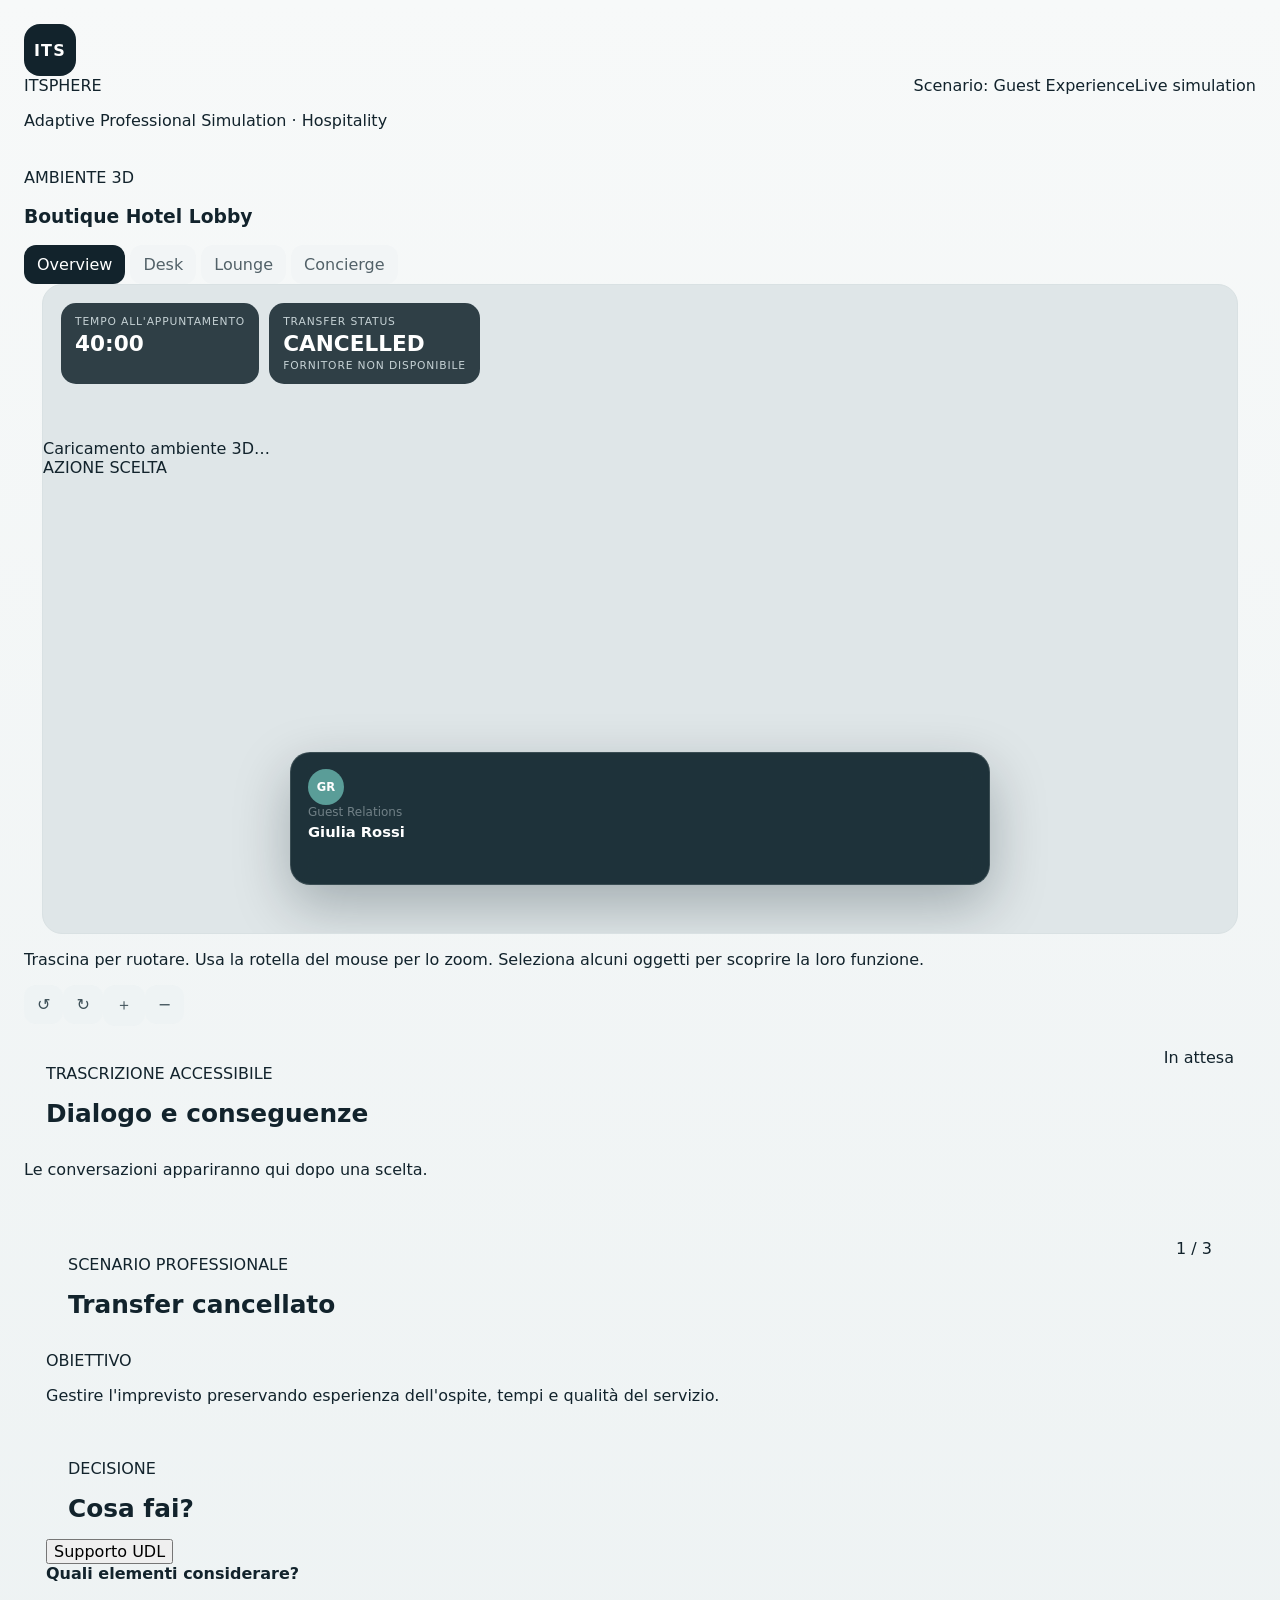
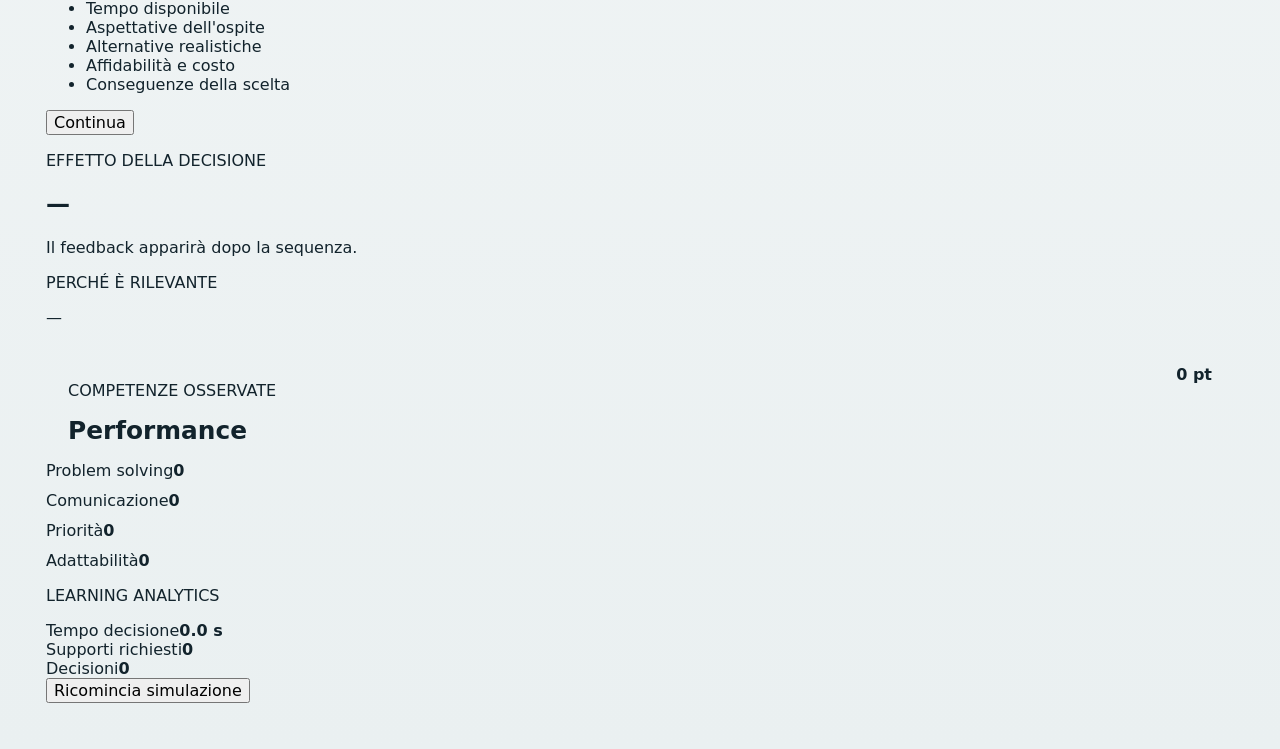
<file: index (2).html>
<!DOCTYPE html>
<html lang="it">
<head>
  <meta charset="UTF-8" />
  <meta name="viewport" content="width=device-width, initial-scale=1.0" />
  <meta name="description" content="ITSphere - simulatore professionale 3D per la formazione ITS nel settore hospitality." />
  <title>ITSphere | Hospitality Simulation</title>
  <link rel="stylesheet" href="./style.css" />
</head>
<body>
  <main class="app-shell">
    <header class="topbar">
      <div>
        <div class="brand-row"><span class="brand-mark">ITS</span><span class="brand-name">ITSPHERE</span></div>
        <p class="subtitle">Adaptive Professional Simulation · Hospitality</p>
      </div>
      <div class="status-cluster"><span class="status-pill">Scenario: Guest Experience</span><span class="status-pill status-live">Live simulation</span></div>
    </header>

    <section class="workspace">
      <section class="simulation-column">
        <div class="scene-card">
          <div class="scene-toolbar">
            <div><p class="micro-label">AMBIENTE 3D</p><h1>Boutique Hotel Lobby</h1></div>
            <div class="camera-tabs" aria-label="Viste camera">
              <button class="camera-btn active" data-view="overview">Overview</button>
              <button class="camera-btn" data-view="desk">Desk</button>
              <button class="camera-btn" data-view="lounge">Lounge</button>
              <button class="camera-btn" data-view="concierge">Concierge</button>
            </div>
          </div>

          <div id="sceneWrap" class="scene-wrap" aria-label="Simulazione 3D hotel">
            <canvas id="threeCanvas"></canvas>
            <div id="loading" class="loading-state"><div class="loader"></div><span>Caricamento ambiente 3D…</span></div>

            <div class="scene-hud">
              <div class="hud-card"><span class="hud-kicker">TEMPO ALL'APPUNTAMENTO</span><strong id="timerDisplay">40:00</strong></div>
              <div class="hud-card hud-transfer"><span class="hud-kicker">TRANSFER STATUS</span><strong id="transferStatus">CANCELLED</strong><small id="transferDetail">Fornitore non disponibile</small></div>
            </div>

            <div id="actionOverlay" class="action-overlay" aria-live="polite"><span class="action-kicker">AZIONE SCELTA</span><strong id="actionText"></strong></div>

            <div id="dialogueOverlay" class="dialogue-overlay" aria-live="polite">
              <div class="dialogue-avatar" id="dialogueAvatar">GR</div>
              <div class="dialogue-copy"><span class="dialogue-role" id="dialogueRole">Guest Relations</span><strong id="dialogueName">Giulia Rossi</strong><p id="dialogueText"></p></div>
            </div>

            <div id="objectHint" class="object-hint" aria-live="polite"></div>
          </div>

          <div class="scene-footer">
            <p>Trascina per ruotare. Usa la rotella del mouse per lo zoom. Seleziona alcuni oggetti per scoprire la loro funzione.</p>
            <div class="scene-control-row"><button id="rotateLeft" class="icon-btn" aria-label="Ruota a sinistra">↺</button><button id="rotateRight" class="icon-btn" aria-label="Ruota a destra">↻</button><button id="zoomIn" class="icon-btn" aria-label="Avvicina">＋</button><button id="zoomOut" class="icon-btn" aria-label="Allontana">−</button></div>
          </div>
        </div>

        <section class="accessible-dialogue-panel">
          <div class="panel-heading"><div><p class="micro-label">TRASCRIZIONE ACCESSIBILE</p><h2>Dialogo e conseguenze</h2></div><span id="dialogueState" class="step-chip">In attesa</span></div>
          <div id="dialogueLog" class="dialogue-log" aria-live="polite"><p class="empty-log">Le conversazioni appariranno qui dopo una scelta.</p></div>
        </section>
      </section>

      <aside class="side-panel">
        <section class="scenario-card">
          <div class="panel-heading"><div><p class="micro-label">SCENARIO PROFESSIONALE</p><h2>Transfer cancellato</h2></div><span id="stepChip" class="step-chip">1 / 3</span></div>
          <p id="situationText" class="scenario-text"></p>
          <div class="objective-box"><span>OBIETTIVO</span><p>Gestire l'imprevisto preservando esperienza dell'ospite, tempi e qualità del servizio.</p></div>
        </section>

        <section class="decision-card">
          <div class="panel-heading"><div><p class="micro-label">DECISIONE</p><h2>Cosa fai?</h2></div></div>
          <div id="choices" class="choice-list"></div>
          <button id="supportBtn" class="support-btn">Supporto UDL</button>
          <div id="supportBox" class="support-box"><strong>Quali elementi considerare?</strong><ul><li>Tempo disponibile</li><li>Aspettative dell'ospite</li><li>Alternative realistiche</li><li>Affidabilità e costo</li><li>Conseguenze della scelta</li></ul></div>
          <button id="continueBtn" class="primary-btn">Continua</button>
        </section>

        <section id="feedbackCard" class="feedback-card">
          <p class="micro-label">EFFETTO DELLA DECISIONE</p><h2 id="feedbackTitle">—</h2><p id="feedbackText">Il feedback apparirà dopo la sequenza.</p>
          <div class="why-box"><span>PERCHÉ È RILEVANTE</span><p id="feedbackWhy">—</p></div>
        </section>

        <section class="skills-card">
          <div class="panel-heading"><div><p class="micro-label">COMPETENZE OSSERVATE</p><h2>Performance</h2></div><strong id="totalScore">0 pt</strong></div>
          <div class="skill"><div><span>Problem solving</span><strong id="problemValue">0</strong></div><div class="progress"><span id="problemBar"></span></div></div>
          <div class="skill"><div><span>Comunicazione</span><strong id="communicationValue">0</strong></div><div class="progress"><span id="communicationBar"></span></div></div>
          <div class="skill"><div><span>Priorità</span><strong id="priorityValue">0</strong></div><div class="progress"><span id="priorityBar"></span></div></div>
          <div class="skill"><div><span>Adattabilità</span><strong id="adaptabilityValue">0</strong></div><div class="progress"><span id="adaptabilityBar"></span></div></div>
        </section>

        <section class="analytics-card">
          <p class="micro-label">LEARNING ANALYTICS</p>
          <div class="analytics-grid"><div><span>Tempo decisione</span><strong id="decisionTime">0.0 s</strong></div><div><span>Supporti richiesti</span><strong id="helpRequests">0</strong></div><div><span>Decisioni</span><strong id="decisionCount">0</strong></div></div>
          <button id="resetBtn" class="ghost-btn">Ricomincia simulazione</button>
        </section>
      </aside>
    </section>
  </main>
  <script type="module" src="./main.js"></script>
</body>
</html>
</file>
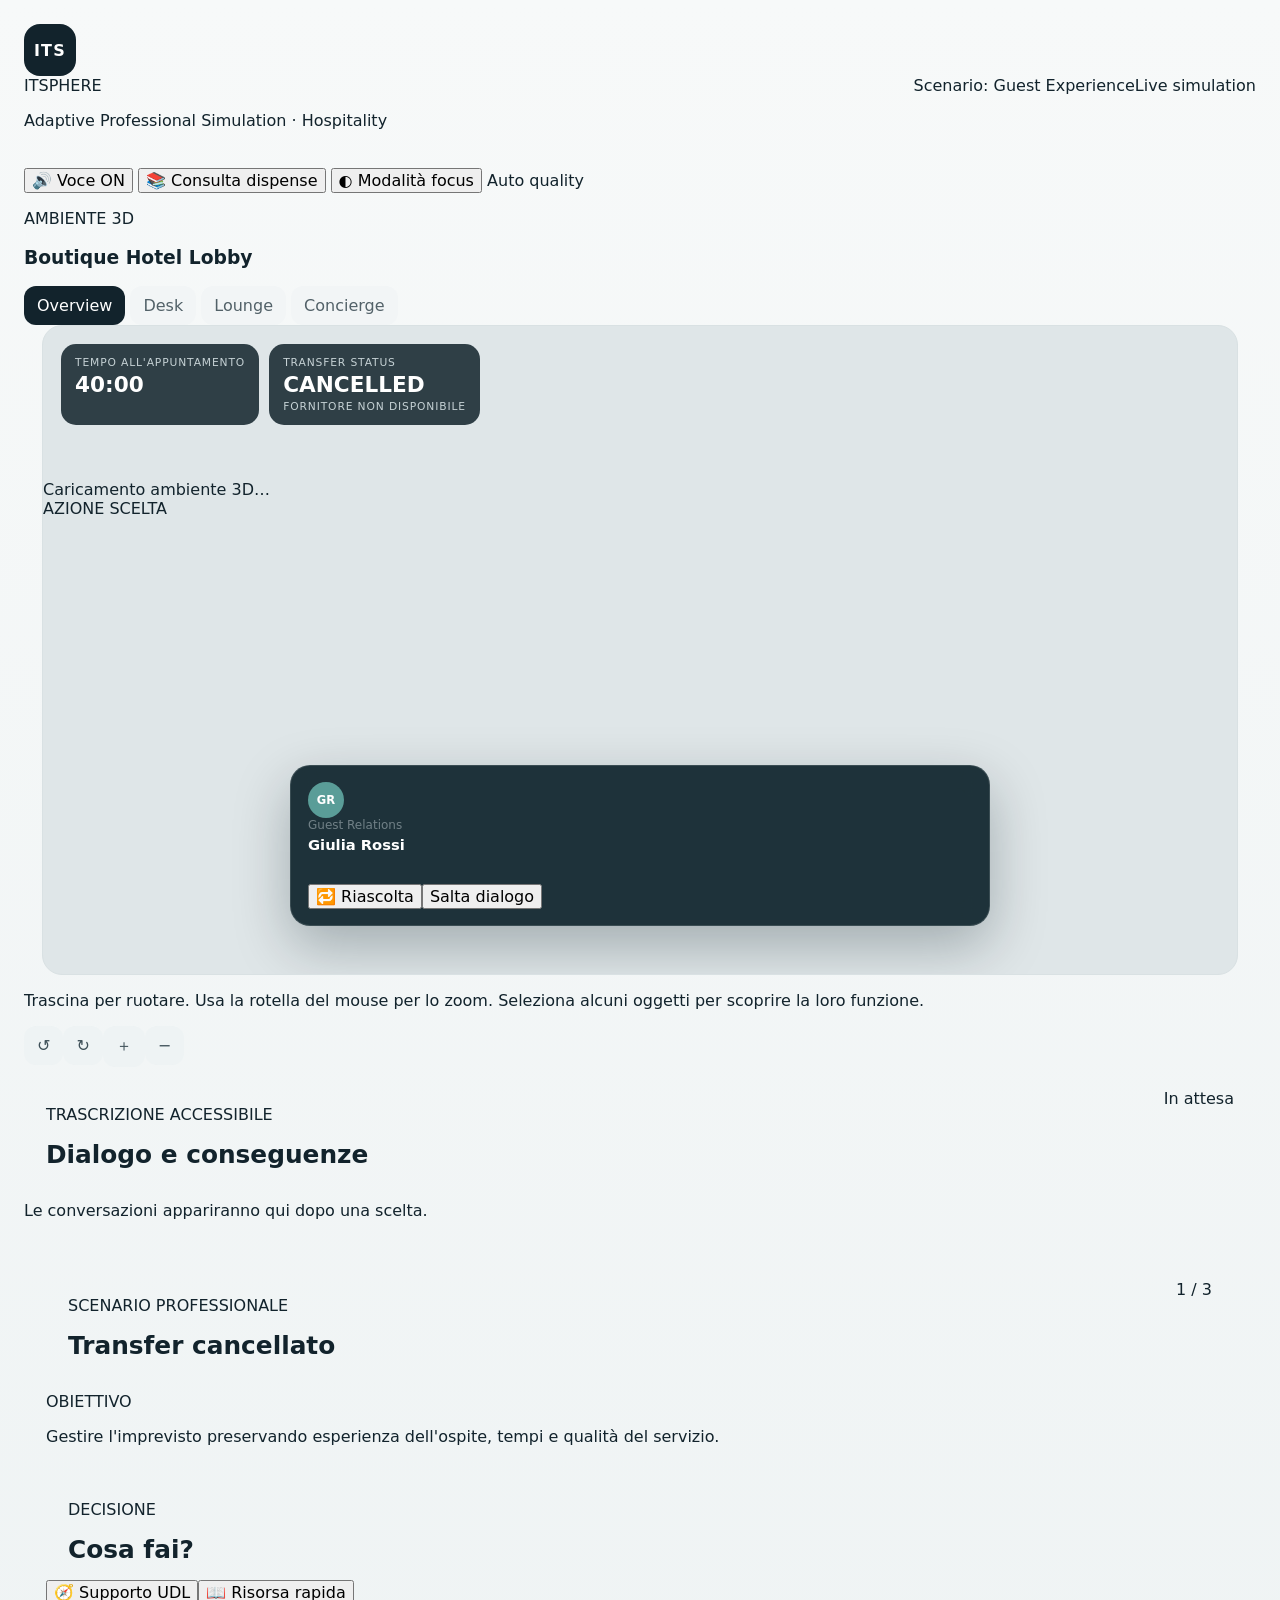
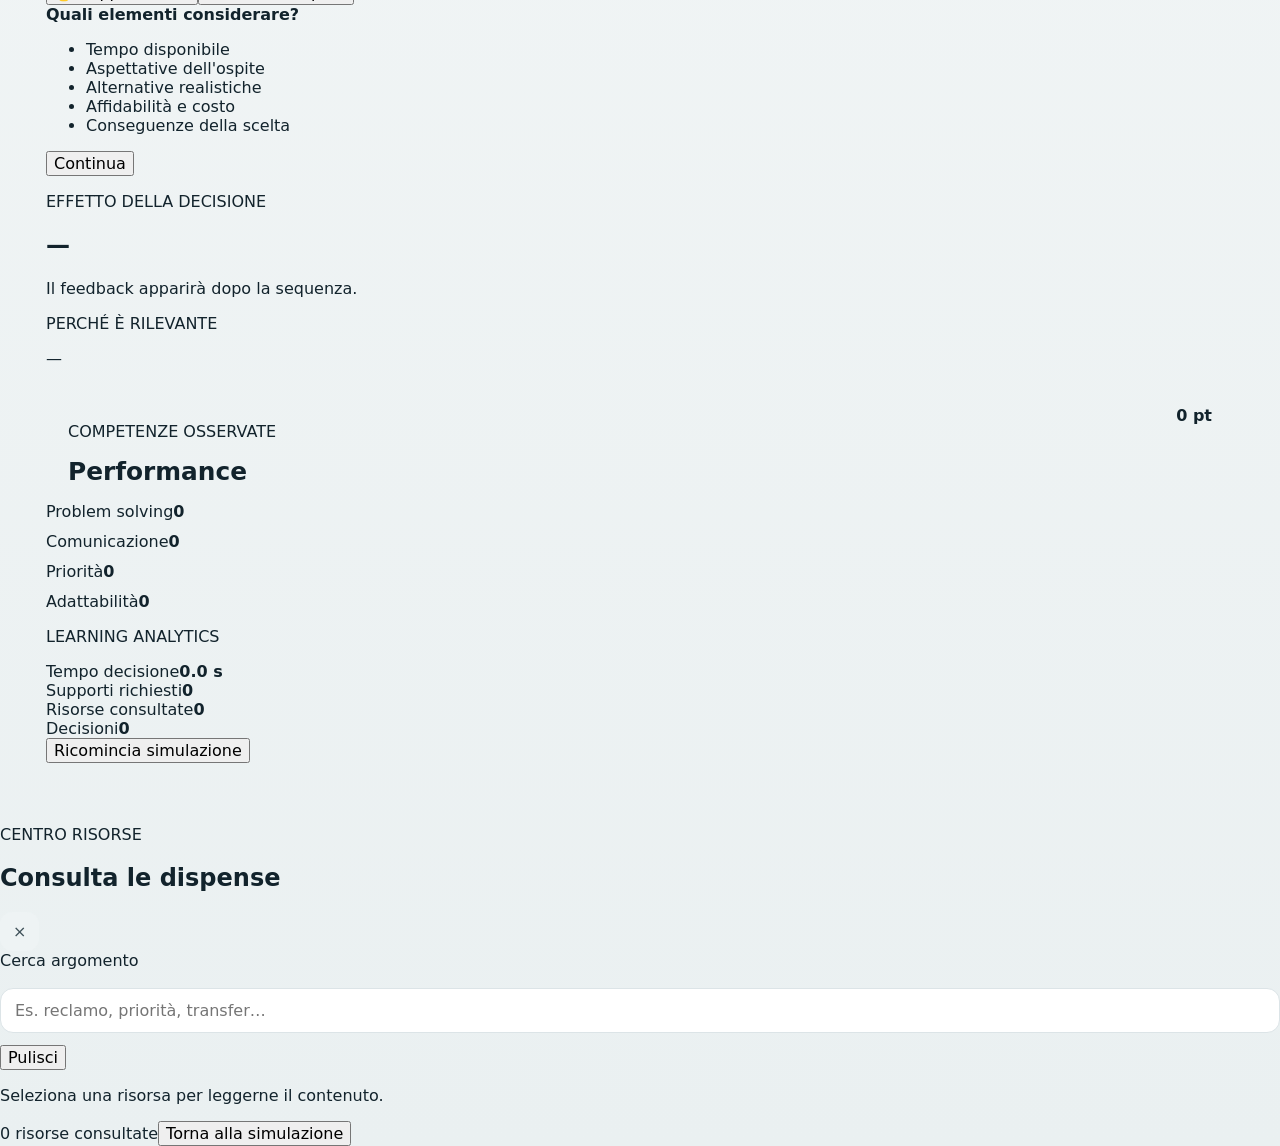
<file: index (4).html>
<!DOCTYPE html>
<html lang="it">
<head>
  <meta charset="UTF-8" />
  <meta name="viewport" content="width=device-width, initial-scale=1.0" />
  <meta name="description" content="ITSphere - simulatore professionale 3D per la formazione ITS nel settore hospitality." />
  <title>ITSphere | Hospitality Simulation</title>
  <link rel="stylesheet" href="./style.css" />
</head>
<body>
  <main class="app-shell">
    <header class="topbar">
      <div>
        <div class="brand-row"><span class="brand-mark">ITS</span><span class="brand-name">ITSPHERE</span></div>
        <p class="subtitle">Adaptive Professional Simulation · Hospitality</p>
      </div>
      <div class="status-cluster"><span class="status-pill">Scenario: Guest Experience</span><span class="status-pill status-live">Live simulation</span></div>
    </header>
    <div class="feature-toolbar" aria-label="Strumenti simulazione">
      <button id="voiceToggle" class="feature-btn is-on" type="button" aria-pressed="true">🔊 Voce ON</button>
      <button id="resourcesToggle" class="feature-btn" type="button">📚 Consulta dispense</button>
      <button id="focusToggle" class="feature-btn" type="button" aria-pressed="false">◐ Modalità focus</button>
      <span id="performanceBadge" class="perf-badge">Auto quality</span>
    </div>

    <section class="workspace">
      <section class="simulation-column">
        <div class="scene-card">
          <div class="scene-toolbar">
            <div><p class="micro-label">AMBIENTE 3D</p><h1>Boutique Hotel Lobby</h1></div>
            <div class="camera-tabs" aria-label="Viste camera">
              <button class="camera-btn active" data-view="overview">Overview</button>
              <button class="camera-btn" data-view="desk">Desk</button>
              <button class="camera-btn" data-view="lounge">Lounge</button>
              <button class="camera-btn" data-view="concierge">Concierge</button>
            </div>
          </div>

          <div id="sceneWrap" class="scene-wrap" aria-label="Simulazione 3D hotel">
            <canvas id="threeCanvas"></canvas>
            <div id="loading" class="loading-state"><div class="loader"></div><span>Caricamento ambiente 3D…</span></div>

            <div class="scene-hud">
              <div class="hud-card"><span class="hud-kicker">TEMPO ALL'APPUNTAMENTO</span><strong id="timerDisplay">40:00</strong></div>
              <div class="hud-card hud-transfer"><span class="hud-kicker">TRANSFER STATUS</span><strong id="transferStatus">CANCELLED</strong><small id="transferDetail">Fornitore non disponibile</small></div>
            </div>

            <div id="actionOverlay" class="action-overlay" aria-live="polite"><span class="action-kicker">AZIONE SCELTA</span><strong id="actionText"></strong></div>

            <div id="dialogueOverlay" class="dialogue-overlay" aria-live="polite">
              <div class="dialogue-avatar" id="dialogueAvatar">GR</div>
              <div class="dialogue-copy"><span class="dialogue-role" id="dialogueRole">Guest Relations</span><strong id="dialogueName">Giulia Rossi</strong><p id="dialogueText"></p><div class="dialogue-tools"><button id="replayVoice" class="mini-btn" type="button">🔁 Riascolta</button><button id="skipDialogue" class="mini-btn" type="button">Salta dialogo</button></div></div>
            </div>

            <div id="objectHint" class="object-hint" aria-live="polite"></div>
          </div>

          <div class="scene-footer">
            <p>Trascina per ruotare. Usa la rotella del mouse per lo zoom. Seleziona alcuni oggetti per scoprire la loro funzione.</p>
            <div class="scene-control-row"><button id="rotateLeft" class="icon-btn" aria-label="Ruota a sinistra">↺</button><button id="rotateRight" class="icon-btn" aria-label="Ruota a destra">↻</button><button id="zoomIn" class="icon-btn" aria-label="Avvicina">＋</button><button id="zoomOut" class="icon-btn" aria-label="Allontana">−</button></div>
          </div>
        </div>

        <section class="accessible-dialogue-panel">
          <div class="panel-heading"><div><p class="micro-label">TRASCRIZIONE ACCESSIBILE</p><h2>Dialogo e conseguenze</h2></div><span id="dialogueState" class="step-chip">In attesa</span></div>
          <div id="dialogueLog" class="dialogue-log" aria-live="polite"><p class="empty-log">Le conversazioni appariranno qui dopo una scelta.</p></div>
        </section>
      </section>

      <aside class="side-panel">
        <section class="scenario-card">
          <div class="panel-heading"><div><p class="micro-label">SCENARIO PROFESSIONALE</p><h2>Transfer cancellato</h2></div><span id="stepChip" class="step-chip">1 / 3</span></div>
          <p id="situationText" class="scenario-text"></p>
          <div class="objective-box"><span>OBIETTIVO</span><p>Gestire l'imprevisto preservando esperienza dell'ospite, tempi e qualità del servizio.</p></div>
        </section>

        <section class="decision-card">
          <div class="panel-heading"><div><p class="micro-label">DECISIONE</p><h2>Cosa fai?</h2></div></div>
          <div id="choices" class="choice-list"></div>
          <div class="decision-actions"><button id="supportBtn" class="support-btn">🧭 Supporto UDL</button><button id="quickResourceBtn" class="support-btn" type="button">📖 Risorsa rapida</button></div>
          <div id="supportBox" class="support-box"><strong>Quali elementi considerare?</strong><ul><li>Tempo disponibile</li><li>Aspettative dell'ospite</li><li>Alternative realistiche</li><li>Affidabilità e costo</li><li>Conseguenze della scelta</li></ul></div>
          <button id="continueBtn" class="primary-btn">Continua</button>
        </section>

        <section id="feedbackCard" class="feedback-card">
          <p class="micro-label">EFFETTO DELLA DECISIONE</p><h2 id="feedbackTitle">—</h2><p id="feedbackText">Il feedback apparirà dopo la sequenza.</p>
          <div class="why-box"><span>PERCHÉ È RILEVANTE</span><p id="feedbackWhy">—</p></div>
        </section>

        <section class="skills-card">
          <div class="panel-heading"><div><p class="micro-label">COMPETENZE OSSERVATE</p><h2>Performance</h2></div><strong id="totalScore">0 pt</strong></div>
          <div class="skill"><div><span>Problem solving</span><strong id="problemValue">0</strong></div><div class="progress"><span id="problemBar"></span></div></div>
          <div class="skill"><div><span>Comunicazione</span><strong id="communicationValue">0</strong></div><div class="progress"><span id="communicationBar"></span></div></div>
          <div class="skill"><div><span>Priorità</span><strong id="priorityValue">0</strong></div><div class="progress"><span id="priorityBar"></span></div></div>
          <div class="skill"><div><span>Adattabilità</span><strong id="adaptabilityValue">0</strong></div><div class="progress"><span id="adaptabilityBar"></span></div></div>
        </section>

        <section class="analytics-card">
          <p class="micro-label">LEARNING ANALYTICS</p>
          <div class="analytics-grid"><div><span>Tempo decisione</span><strong id="decisionTime">0.0 s</strong></div><div><span>Supporti richiesti</span><strong id="helpRequests">0</strong></div><div><span>Risorse consultate</span><strong id="resourceCount">0</strong></div><div><span>Decisioni</span><strong id="decisionCount">0</strong></div></div>
          <button id="resetBtn" class="ghost-btn">Ricomincia simulazione</button>
        </section>
      </aside>
    </section>
  </main>

  <aside id="resourceDrawer" class="resource-drawer" aria-hidden="true" aria-label="Centro risorse didattiche">
    <div class="drawer-header">
      <div><p class="micro-label">CENTRO RISORSE</p><h2>Consulta le dispense</h2></div>
      <button id="closeResources" class="icon-btn" type="button" aria-label="Chiudi risorse">×</button>
    </div>
    <label class="search-label" for="resourceSearch">Cerca argomento</label>
    <div class="search-row"><input id="resourceSearch" type="search" placeholder="Es. reclamo, priorità, transfer…"><button id="clearSearch" class="mini-btn" type="button">Pulisci</button></div>
    <div class="resource-layout">
      <nav id="resourceList" class="resource-list" aria-label="Elenco dispense"></nav>
      <article id="resourceContent" class="resource-content" tabindex="0"><p class="empty-log">Seleziona una risorsa per leggerne il contenuto.</p></article>
    </div>
    <div class="drawer-footer"><span id="resourceStatus">0 risorse consultate</span><button id="closeResourcesBottom" class="primary-inline" type="button">Torna alla simulazione</button></div>
  </aside>
  <div id="drawerBackdrop" class="drawer-backdrop" hidden></div>
  <script type="module" src="./main.js"></script>
</body>
</html>
</file>
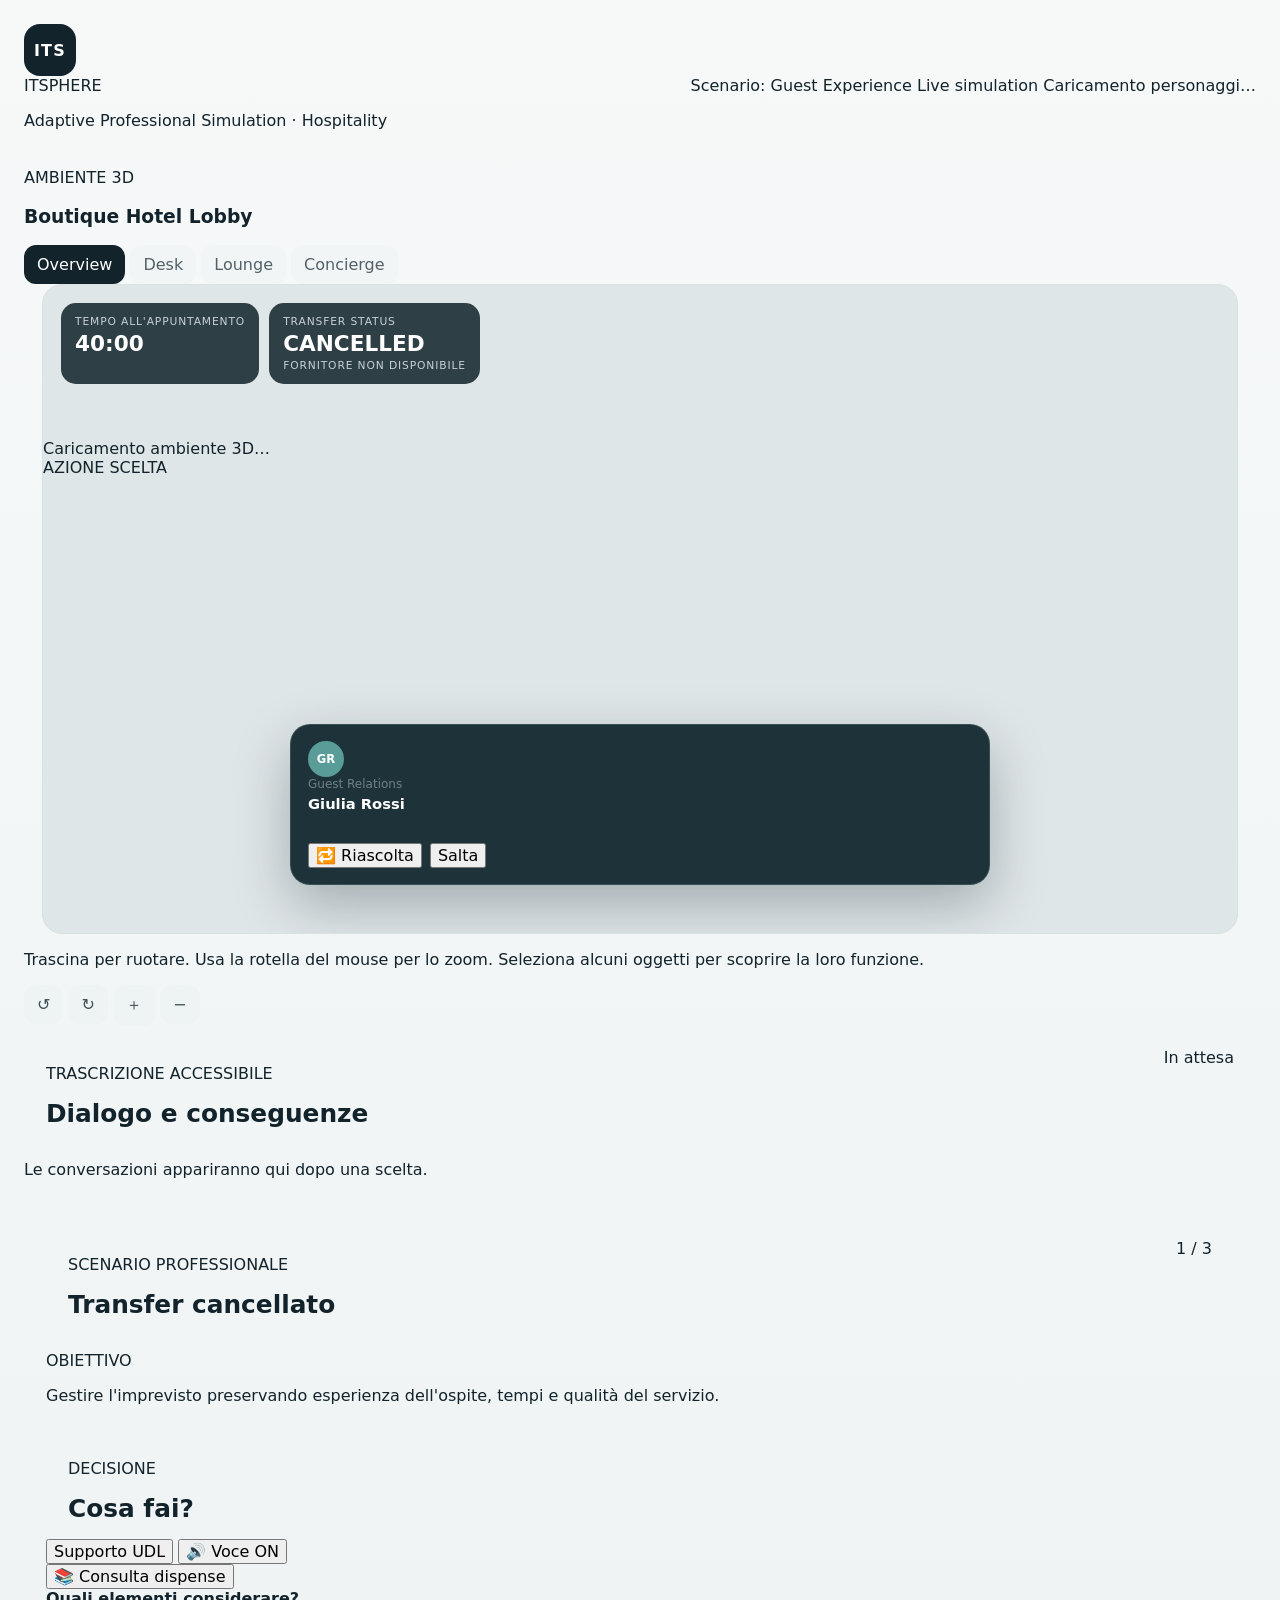
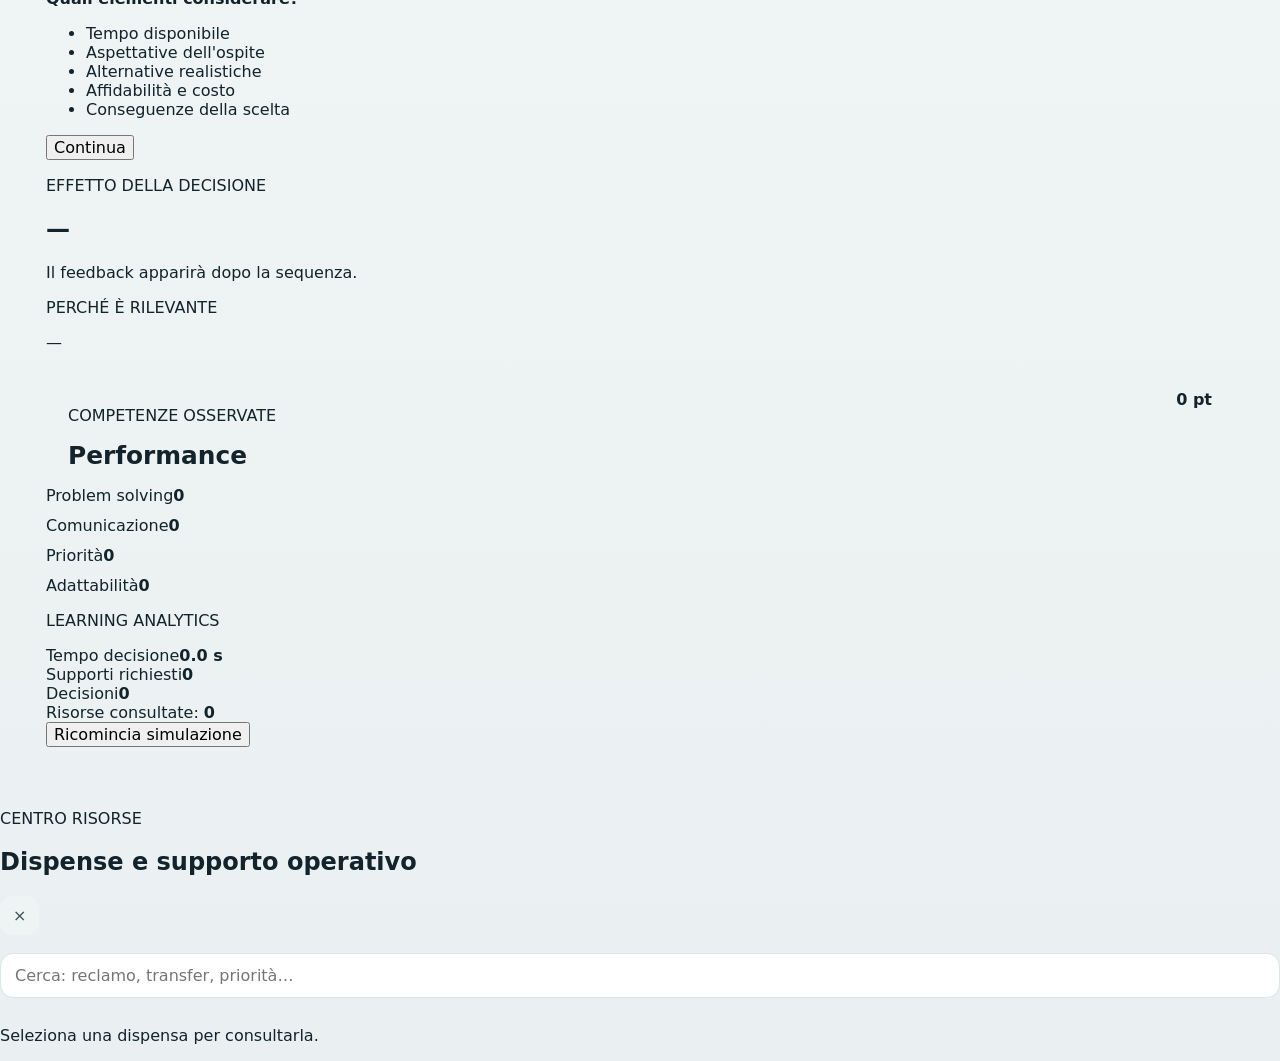
<file: index (5).html>
<!DOCTYPE html>
<html lang="it">
<head>
  <meta charset="UTF-8" />
  <meta name="viewport" content="width=device-width, initial-scale=1.0" />
  <meta name="description" content="ITSphere - simulatore professionale 3D per la formazione ITS nel settore hospitality." />
  <title>ITSphere | Hospitality Simulation</title>
  <link rel="stylesheet" href="./style.css" />
</head>
<body>
  <main class="app-shell">
    <header class="topbar">
      <div>
        <div class="brand-row">
          <span class="brand-mark">ITS</span>
          <span class="brand-name">ITSPHERE</span>
        </div>
        <p class="subtitle">Adaptive Professional Simulation · Hospitality</p>
      </div>

      <div class="status-cluster">
        <span class="status-pill">Scenario: Guest Experience</span>
        <span class="status-pill status-live">Live simulation</span>
        <span id="characterModeBadge" class="status-pill">Caricamento personaggi…</span>
      </div>
    </header>

    <section class="workspace">
      <section class="simulation-column">
        <div class="scene-card">
          <div class="scene-toolbar">
            <div>
              <p class="micro-label">AMBIENTE 3D</p>
              <h1>Boutique Hotel Lobby</h1>
            </div>

            <div class="camera-tabs" aria-label="Viste camera">
              <button class="camera-btn active" data-view="overview">Overview</button>
              <button class="camera-btn" data-view="desk">Desk</button>
              <button class="camera-btn" data-view="lounge">Lounge</button>
              <button class="camera-btn" data-view="concierge">Concierge</button>
            </div>
          </div>

          <div id="sceneWrap" class="scene-wrap" aria-label="Simulazione 3D hotel">
            <canvas id="threeCanvas"></canvas>
            <div id="loading" class="loading-state">
              <div class="loader"></div>
              <span>Caricamento ambiente 3D…</span>
            </div>

            <div class="scene-hud">
              <div class="hud-card">
                <span class="hud-kicker">TEMPO ALL'APPUNTAMENTO</span>
                <strong id="timerDisplay">40:00</strong>
              </div>
              <div class="hud-card hud-transfer">
                <span class="hud-kicker">TRANSFER STATUS</span>
                <strong id="transferStatus">CANCELLED</strong>
                <small id="transferDetail">Fornitore non disponibile</small>
              </div>
            </div>

            <div id="actionOverlay" class="action-overlay" aria-live="polite">
              <span class="action-kicker">AZIONE SCELTA</span>
              <strong id="actionText"></strong>
            </div>

            <div id="dialogueOverlay" class="dialogue-overlay" aria-live="polite">
              <div class="dialogue-avatar" id="dialogueAvatar">GR</div>
              <div class="dialogue-copy">
                <span class="dialogue-role" id="dialogueRole">Guest Relations</span>
                <strong id="dialogueName">Giulia Rossi</strong>
                <p id="dialogueText"></p>
                <div class="dialogue-actions">
                  <button id="replayVoiceBtn" class="mini-dialogue-btn" type="button">🔁 Riascolta</button>
                  <button id="skipDialogueBtn" class="mini-dialogue-btn" type="button">Salta</button>
                </div>
              </div>
            </div>

            <div id="objectHint" class="object-hint" aria-live="polite"></div>
          </div>

          <div class="scene-footer">
            <p>Trascina per ruotare. Usa la rotella del mouse per lo zoom. Seleziona alcuni oggetti per scoprire la loro funzione.</p>
            <div class="scene-control-row">
              <button id="rotateLeft" class="icon-btn" aria-label="Ruota a sinistra">↺</button>
              <button id="rotateRight" class="icon-btn" aria-label="Ruota a destra">↻</button>
              <button id="zoomIn" class="icon-btn" aria-label="Avvicina">＋</button>
              <button id="zoomOut" class="icon-btn" aria-label="Allontana">−</button>
            </div>
          </div>
        </div>

        <section class="accessible-dialogue-panel">
          <div class="panel-heading">
            <div>
              <p class="micro-label">TRASCRIZIONE ACCESSIBILE</p>
              <h2>Dialogo e conseguenze</h2>
            </div>
            <span id="dialogueState" class="step-chip">In attesa</span>
          </div>
          <div id="dialogueLog" class="dialogue-log" aria-live="polite">
            <p class="empty-log">Le conversazioni appariranno qui dopo una scelta.</p>
          </div>
        </section>
      </section>

      <aside class="side-panel">
        <section class="scenario-card">
          <div class="panel-heading">
            <div>
              <p class="micro-label">SCENARIO PROFESSIONALE</p>
              <h2>Transfer cancellato</h2>
            </div>
            <span id="stepChip" class="step-chip">1 / 3</span>
          </div>

          <p id="situationText" class="scenario-text"></p>

          <div class="objective-box">
            <span>OBIETTIVO</span>
            <p>Gestire l'imprevisto preservando esperienza dell'ospite, tempi e qualità del servizio.</p>
          </div>
        </section>

        <section class="decision-card">
          <div class="panel-heading">
            <div>
              <p class="micro-label">DECISIONE</p>
              <h2>Cosa fai?</h2>
            </div>
          </div>

          <div id="choices" class="choice-list"></div>

          <div class="tools-row">
            <button id="supportBtn" class="support-btn" type="button">Supporto UDL</button>
            <button id="voiceToggleBtn" class="support-btn active-tool" type="button">🔊 Voce ON</button>
          </div>

          <button id="resourcesBtn" class="support-btn full-tool" type="button">📚 Consulta dispense</button>

          <div id="supportBox" class="support-box">
            <strong>Quali elementi considerare?</strong>
            <ul>
              <li>Tempo disponibile</li>
              <li>Aspettative dell'ospite</li>
              <li>Alternative realistiche</li>
              <li>Affidabilità e costo</li>
              <li>Conseguenze della scelta</li>
            </ul>
          </div>

          <button id="continueBtn" class="primary-btn" type="button">Continua</button>
        </section>

        <section id="feedbackCard" class="feedback-card">
          <p class="micro-label">EFFETTO DELLA DECISIONE</p>
          <h2 id="feedbackTitle">—</h2>
          <p id="feedbackText">Il feedback apparirà dopo la sequenza.</p>
          <div class="why-box">
            <span>PERCHÉ È RILEVANTE</span>
            <p id="feedbackWhy">—</p>
          </div>
        </section>

        <section class="skills-card">
          <div class="panel-heading">
            <div>
              <p class="micro-label">COMPETENZE OSSERVATE</p>
              <h2>Performance</h2>
            </div>
            <strong id="totalScore">0 pt</strong>
          </div>

          <div class="skill">
            <div><span>Problem solving</span><strong id="problemValue">0</strong></div>
            <div class="progress"><span id="problemBar"></span></div>
          </div>
          <div class="skill">
            <div><span>Comunicazione</span><strong id="communicationValue">0</strong></div>
            <div class="progress"><span id="communicationBar"></span></div>
          </div>
          <div class="skill">
            <div><span>Priorità</span><strong id="priorityValue">0</strong></div>
            <div class="progress"><span id="priorityBar"></span></div>
          </div>
          <div class="skill">
            <div><span>Adattabilità</span><strong id="adaptabilityValue">0</strong></div>
            <div class="progress"><span id="adaptabilityBar"></span></div>
          </div>
        </section>

        <section class="analytics-card">
          <p class="micro-label">LEARNING ANALYTICS</p>
          <div class="analytics-grid">
            <div><span>Tempo decisione</span><strong id="decisionTime">0.0 s</strong></div>
            <div><span>Supporti richiesti</span><strong id="helpRequests">0</strong></div>
            <div><span>Decisioni</span><strong id="decisionCount">0</strong></div>
          </div>
          <div class="analytics-extra">Risorse consultate: <strong id="resourceCount">0</strong></div>
          <button id="resetBtn" class="ghost-btn" type="button">Ricomincia simulazione</button>
        </section>
      </aside>
    </section>
  </main>

  <div id="resourcesModal" class="resources-modal" aria-hidden="true">
    <div class="resources-backdrop" id="resourcesBackdrop"></div>
    <section class="resources-card" role="dialog" aria-modal="true" aria-labelledby="resourcesTitle">
      <div class="resources-header">
        <div>
          <p class="micro-label">CENTRO RISORSE</p>
          <h2 id="resourcesTitle">Dispense e supporto operativo</h2>
        </div>
        <button id="closeResourcesBtn" class="icon-btn" type="button" aria-label="Chiudi">×</button>
      </div>

      <input id="resourceSearch" class="resource-search" type="search" placeholder="Cerca: reclamo, transfer, priorità…" />

      <div class="resources-grid">
        <div id="resourceList" class="resource-list"></div>
        <article id="resourceContent" class="resource-content">
          <p class="empty-log">Seleziona una dispensa per consultarla.</p>
        </article>
      </div>
    </section>
  </div>

  <script type="module" src="./main.js"></script>
</body>
</html>
</file>
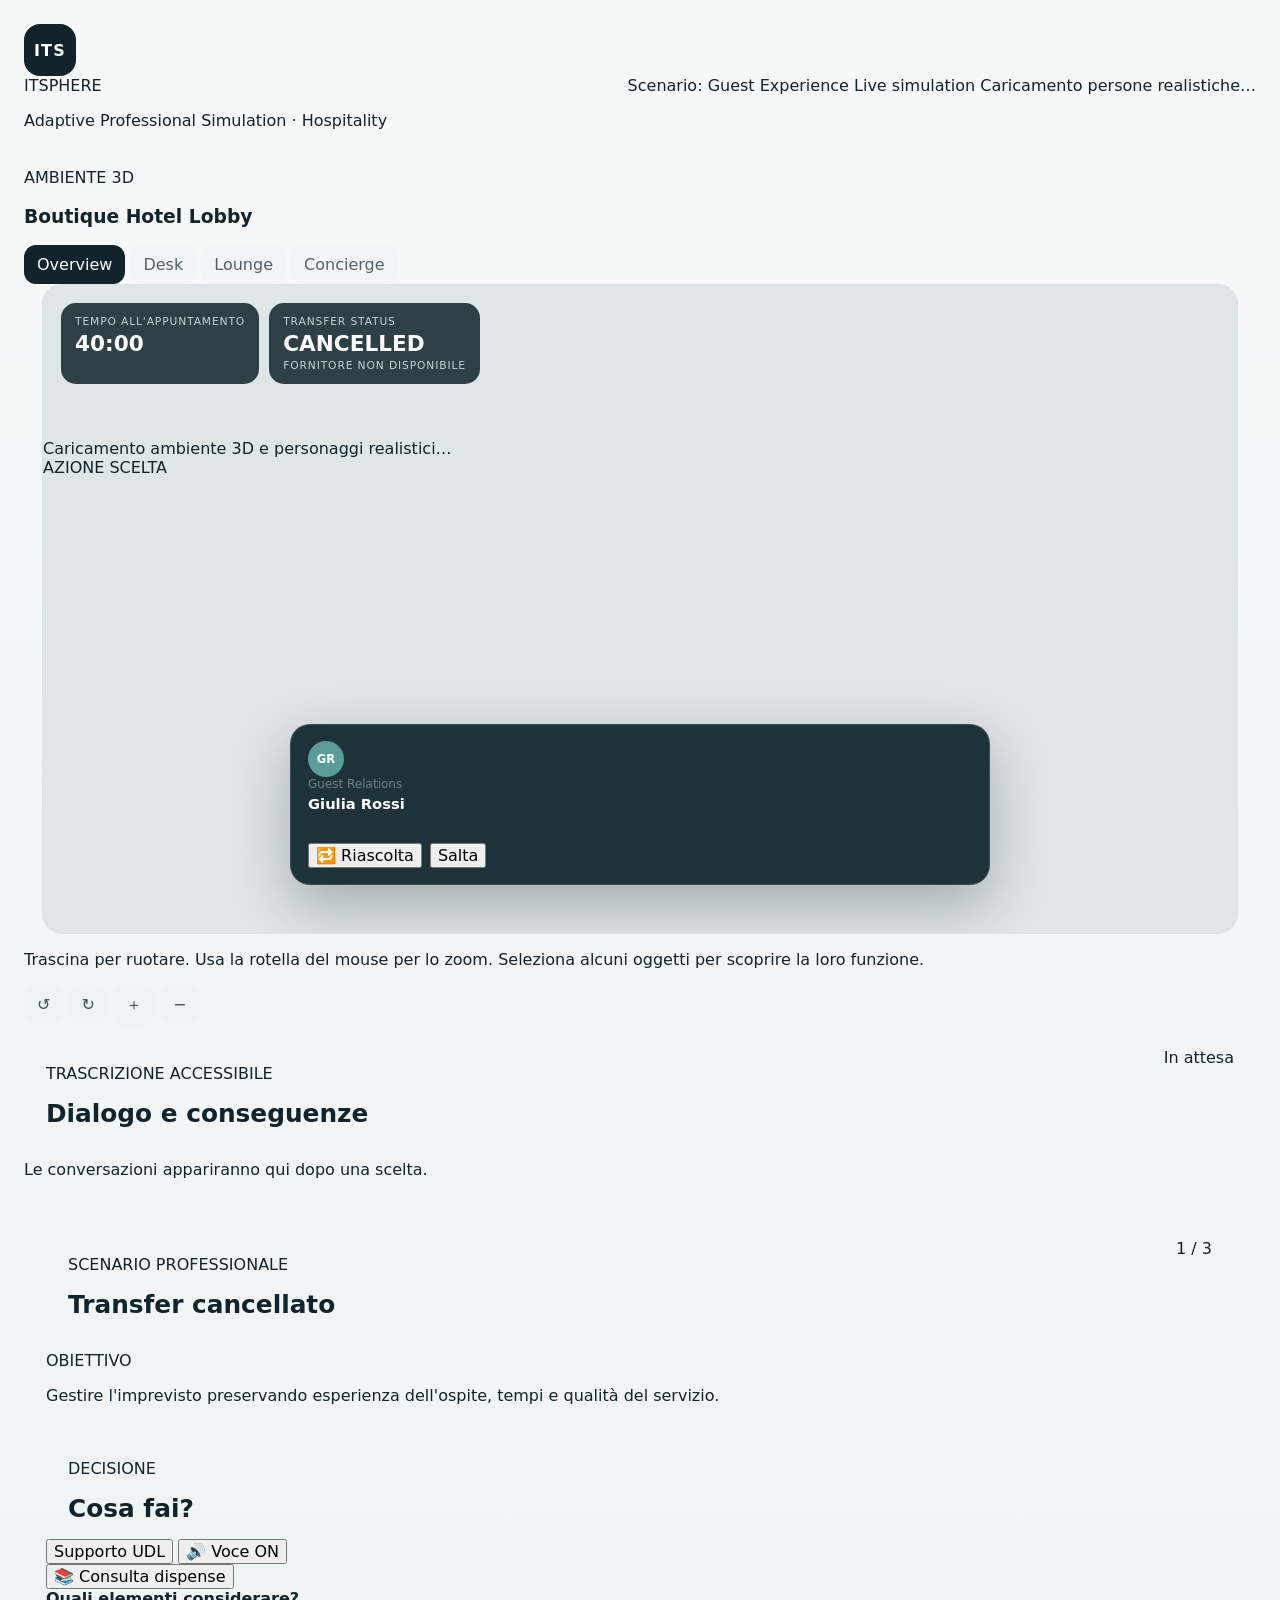
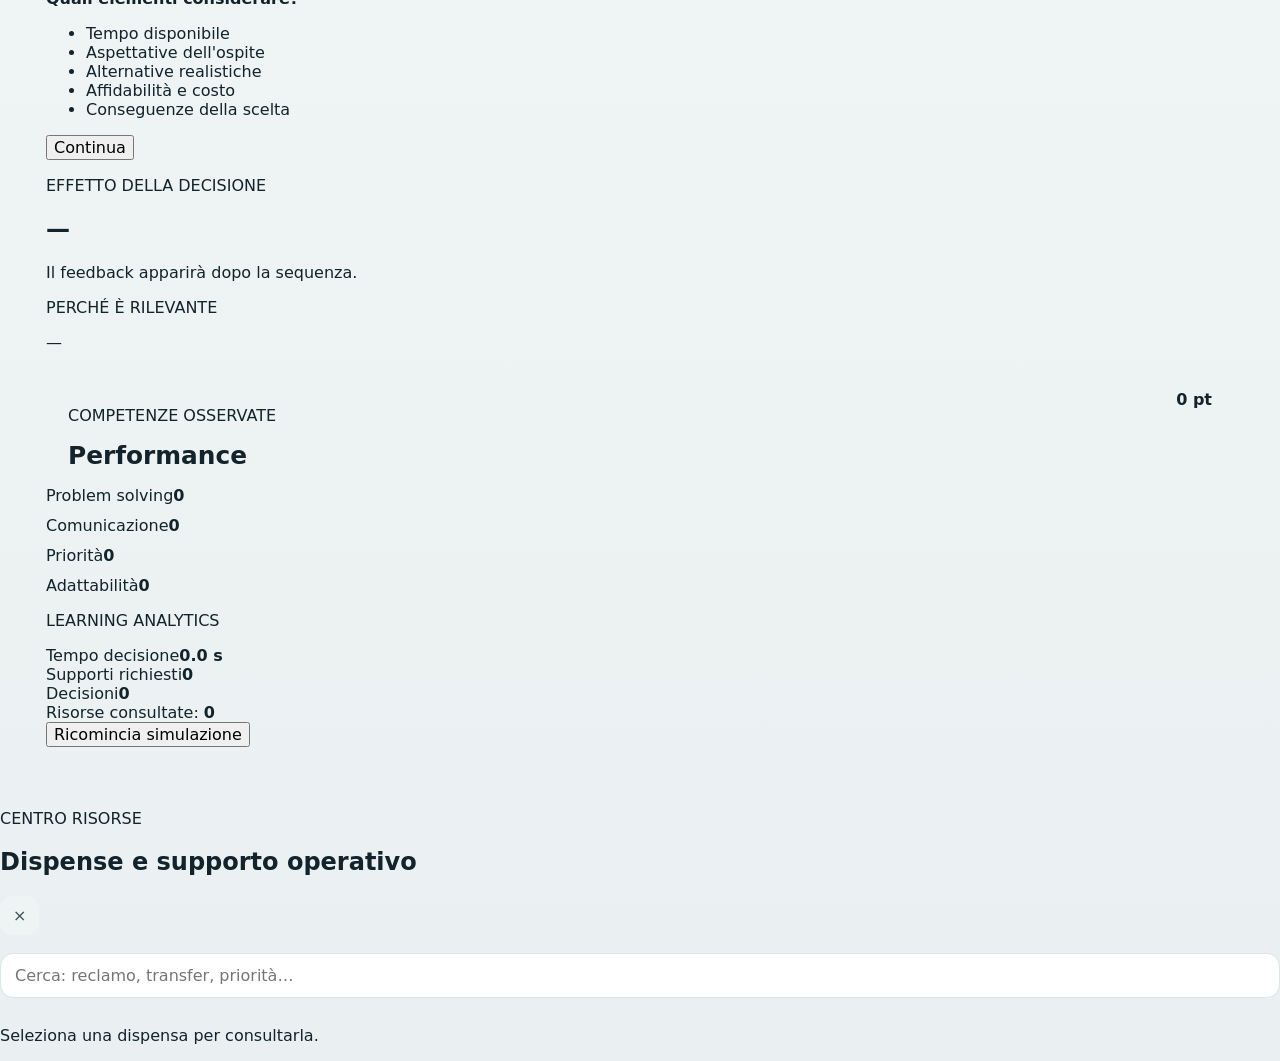
<file: index (6).html>
<!DOCTYPE html>
<html lang="it">
<head>
  <meta charset="UTF-8" />
  <meta name="viewport" content="width=device-width, initial-scale=1.0" />
  <meta name="description" content="ITSphere - simulatore professionale 3D per la formazione ITS nel settore hospitality." />
  <title>ITSphere | Hospitality Simulation</title>
  <link rel="stylesheet" href="./style.css" />
</head>
<body>
  <main class="app-shell">
    <header class="topbar">
      <div>
        <div class="brand-row">
          <span class="brand-mark">ITS</span>
          <span class="brand-name">ITSPHERE</span>
        </div>
        <p class="subtitle">Adaptive Professional Simulation · Hospitality</p>
      </div>

      <div class="status-cluster">
        <span class="status-pill">Scenario: Guest Experience</span>
        <span class="status-pill status-live">Live simulation</span>
        <span id="characterModeBadge" class="status-pill">Caricamento persone realistiche…</span>
      </div>
    </header>

    <section class="workspace">
      <section class="simulation-column">
        <div class="scene-card">
          <div class="scene-toolbar">
            <div>
              <p class="micro-label">AMBIENTE 3D</p>
              <h1>Boutique Hotel Lobby</h1>
            </div>

            <div class="camera-tabs" aria-label="Viste camera">
              <button class="camera-btn active" data-view="overview">Overview</button>
              <button class="camera-btn" data-view="desk">Desk</button>
              <button class="camera-btn" data-view="lounge">Lounge</button>
              <button class="camera-btn" data-view="concierge">Concierge</button>
            </div>
          </div>

          <div id="sceneWrap" class="scene-wrap" aria-label="Simulazione 3D hotel">
            <canvas id="threeCanvas"></canvas>
            <div id="loading" class="loading-state">
              <div class="loader"></div>
              <span>Caricamento ambiente 3D e personaggi realistici…</span>
            </div>

            <div class="scene-hud">
              <div class="hud-card">
                <span class="hud-kicker">TEMPO ALL'APPUNTAMENTO</span>
                <strong id="timerDisplay">40:00</strong>
              </div>
              <div class="hud-card hud-transfer">
                <span class="hud-kicker">TRANSFER STATUS</span>
                <strong id="transferStatus">CANCELLED</strong>
                <small id="transferDetail">Fornitore non disponibile</small>
              </div>
            </div>

            <div id="actionOverlay" class="action-overlay" aria-live="polite">
              <span class="action-kicker">AZIONE SCELTA</span>
              <strong id="actionText"></strong>
            </div>

            <div id="dialogueOverlay" class="dialogue-overlay" aria-live="polite">
              <div class="dialogue-avatar" id="dialogueAvatar">GR</div>
              <div class="dialogue-copy">
                <span class="dialogue-role" id="dialogueRole">Guest Relations</span>
                <strong id="dialogueName">Giulia Rossi</strong>
                <p id="dialogueText"></p>
                <div class="dialogue-actions">
                  <button id="replayVoiceBtn" class="mini-dialogue-btn" type="button">🔁 Riascolta</button>
                  <button id="skipDialogueBtn" class="mini-dialogue-btn" type="button">Salta</button>
                </div>
              </div>
            </div>

            <div id="objectHint" class="object-hint" aria-live="polite"></div>
          </div>

          <div class="scene-footer">
            <p>Trascina per ruotare. Usa la rotella del mouse per lo zoom. Seleziona alcuni oggetti per scoprire la loro funzione.</p>
            <div class="scene-control-row">
              <button id="rotateLeft" class="icon-btn" aria-label="Ruota a sinistra">↺</button>
              <button id="rotateRight" class="icon-btn" aria-label="Ruota a destra">↻</button>
              <button id="zoomIn" class="icon-btn" aria-label="Avvicina">＋</button>
              <button id="zoomOut" class="icon-btn" aria-label="Allontana">−</button>
            </div>
          </div>
        </div>

        <section class="accessible-dialogue-panel">
          <div class="panel-heading">
            <div>
              <p class="micro-label">TRASCRIZIONE ACCESSIBILE</p>
              <h2>Dialogo e conseguenze</h2>
            </div>
            <span id="dialogueState" class="step-chip">In attesa</span>
          </div>
          <div id="dialogueLog" class="dialogue-log" aria-live="polite">
            <p class="empty-log">Le conversazioni appariranno qui dopo una scelta.</p>
          </div>
        </section>
      </section>

      <aside class="side-panel">
        <section class="scenario-card">
          <div class="panel-heading">
            <div>
              <p class="micro-label">SCENARIO PROFESSIONALE</p>
              <h2>Transfer cancellato</h2>
            </div>
            <span id="stepChip" class="step-chip">1 / 3</span>
          </div>

          <p id="situationText" class="scenario-text"></p>

          <div class="objective-box">
            <span>OBIETTIVO</span>
            <p>Gestire l'imprevisto preservando esperienza dell'ospite, tempi e qualità del servizio.</p>
          </div>
        </section>

        <section class="decision-card">
          <div class="panel-heading">
            <div>
              <p class="micro-label">DECISIONE</p>
              <h2>Cosa fai?</h2>
            </div>
          </div>

          <div id="choices" class="choice-list"></div>

          <div class="tools-row">
            <button id="supportBtn" class="support-btn" type="button">Supporto UDL</button>
            <button id="voiceToggleBtn" class="support-btn active-tool" type="button">🔊 Voce ON</button>
          </div>

          <button id="resourcesBtn" class="support-btn full-tool" type="button">📚 Consulta dispense</button>

          <div id="supportBox" class="support-box">
            <strong>Quali elementi considerare?</strong>
            <ul>
              <li>Tempo disponibile</li>
              <li>Aspettative dell'ospite</li>
              <li>Alternative realistiche</li>
              <li>Affidabilità e costo</li>
              <li>Conseguenze della scelta</li>
            </ul>
          </div>

          <button id="continueBtn" class="primary-btn" type="button">Continua</button>
        </section>

        <section id="feedbackCard" class="feedback-card">
          <p class="micro-label">EFFETTO DELLA DECISIONE</p>
          <h2 id="feedbackTitle">—</h2>
          <p id="feedbackText">Il feedback apparirà dopo la sequenza.</p>
          <div class="why-box">
            <span>PERCHÉ È RILEVANTE</span>
            <p id="feedbackWhy">—</p>
          </div>
        </section>

        <section class="skills-card">
          <div class="panel-heading">
            <div>
              <p class="micro-label">COMPETENZE OSSERVATE</p>
              <h2>Performance</h2>
            </div>
            <strong id="totalScore">0 pt</strong>
          </div>

          <div class="skill">
            <div><span>Problem solving</span><strong id="problemValue">0</strong></div>
            <div class="progress"><span id="problemBar"></span></div>
          </div>
          <div class="skill">
            <div><span>Comunicazione</span><strong id="communicationValue">0</strong></div>
            <div class="progress"><span id="communicationBar"></span></div>
          </div>
          <div class="skill">
            <div><span>Priorità</span><strong id="priorityValue">0</strong></div>
            <div class="progress"><span id="priorityBar"></span></div>
          </div>
          <div class="skill">
            <div><span>Adattabilità</span><strong id="adaptabilityValue">0</strong></div>
            <div class="progress"><span id="adaptabilityBar"></span></div>
          </div>
        </section>

        <section class="analytics-card">
          <p class="micro-label">LEARNING ANALYTICS</p>
          <div class="analytics-grid">
            <div><span>Tempo decisione</span><strong id="decisionTime">0.0 s</strong></div>
            <div><span>Supporti richiesti</span><strong id="helpRequests">0</strong></div>
            <div><span>Decisioni</span><strong id="decisionCount">0</strong></div>
          </div>
          <div class="analytics-extra">Risorse consultate: <strong id="resourceCount">0</strong></div>
          <button id="resetBtn" class="ghost-btn" type="button">Ricomincia simulazione</button>
        </section>
      </aside>
    </section>
  </main>

  <div id="resourcesModal" class="resources-modal" aria-hidden="true">
    <div class="resources-backdrop" id="resourcesBackdrop"></div>
    <section class="resources-card" role="dialog" aria-modal="true" aria-labelledby="resourcesTitle">
      <div class="resources-header">
        <div>
          <p class="micro-label">CENTRO RISORSE</p>
          <h2 id="resourcesTitle">Dispense e supporto operativo</h2>
        </div>
        <button id="closeResourcesBtn" class="icon-btn" type="button" aria-label="Chiudi">×</button>
      </div>

      <input id="resourceSearch" class="resource-search" type="search" placeholder="Cerca: reclamo, transfer, priorità…" />

      <div class="resources-grid">
        <div id="resourceList" class="resource-list"></div>
        <article id="resourceContent" class="resource-content">
          <p class="empty-log">Seleziona una dispensa per consultarla.</p>
        </article>
      </div>
    </section>
  </div>

  <script type="module" src="./main.js"></script>
</body>
</html>
</file>
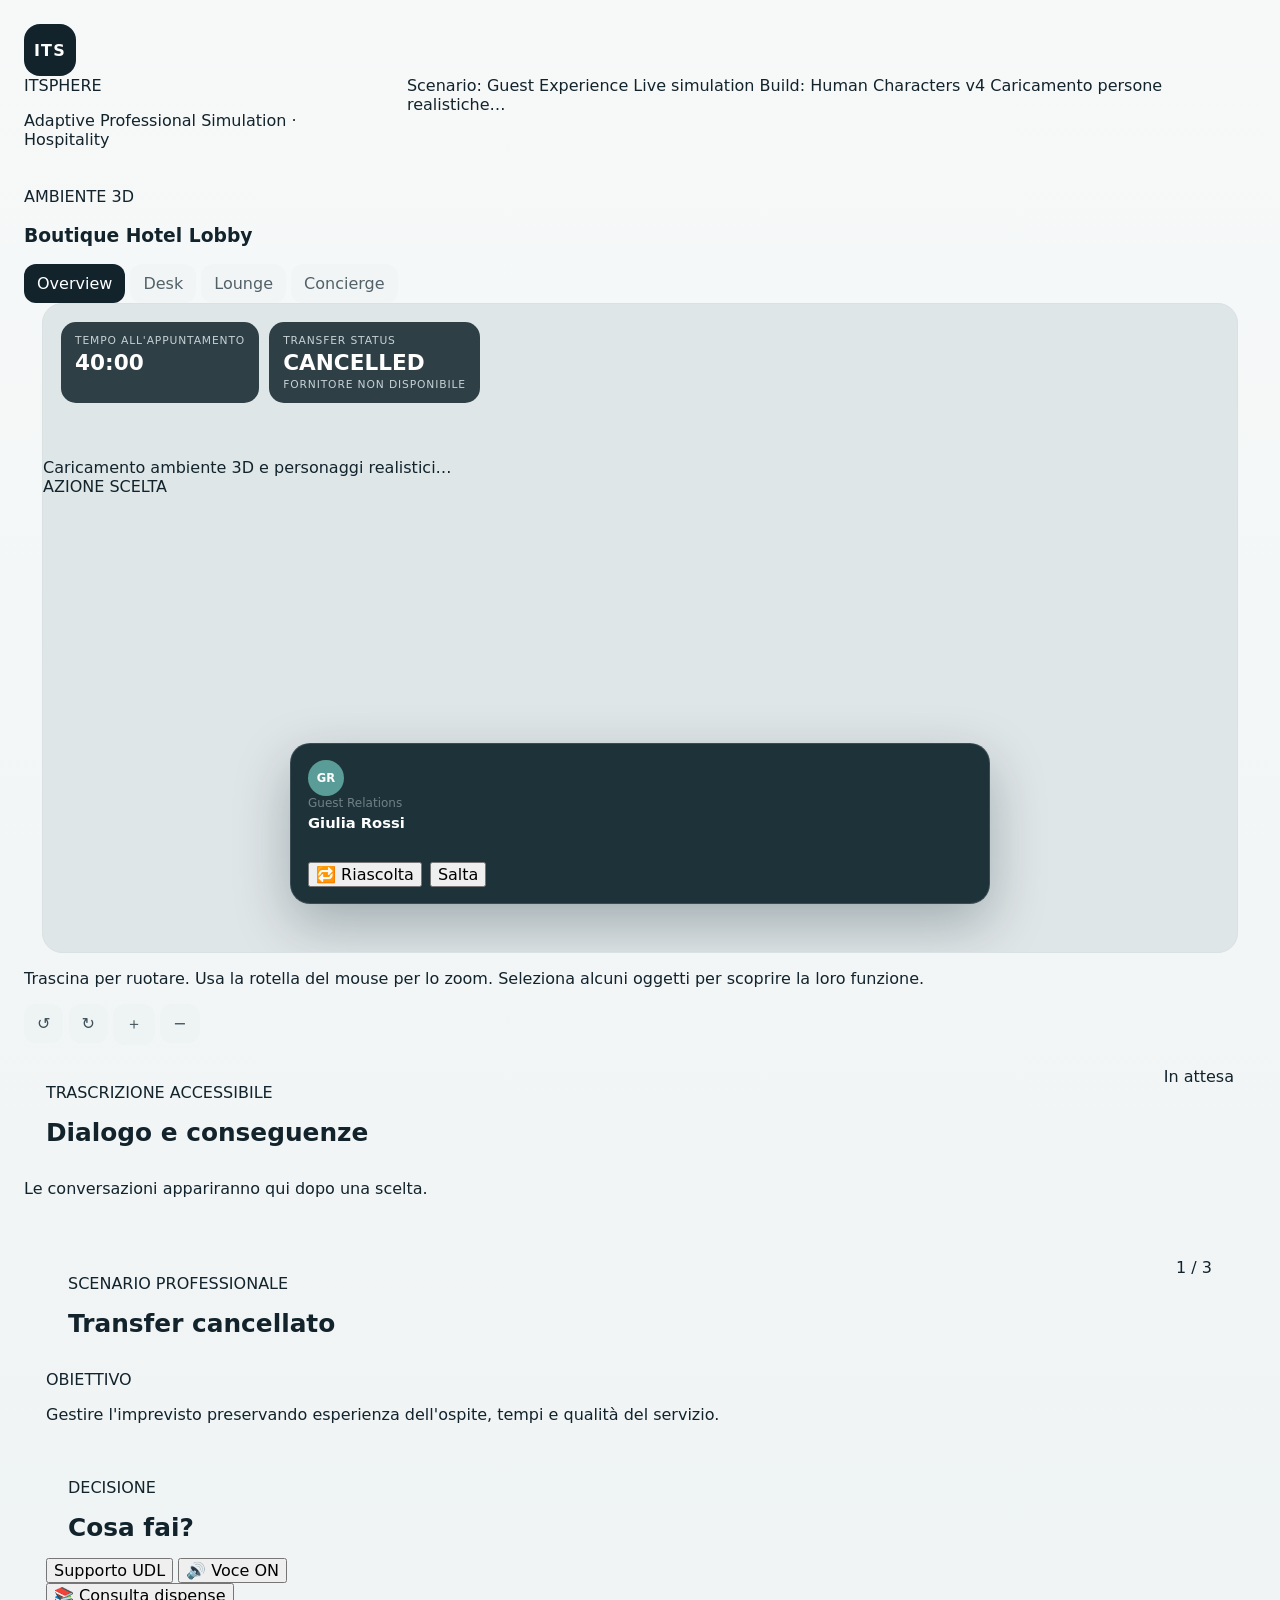
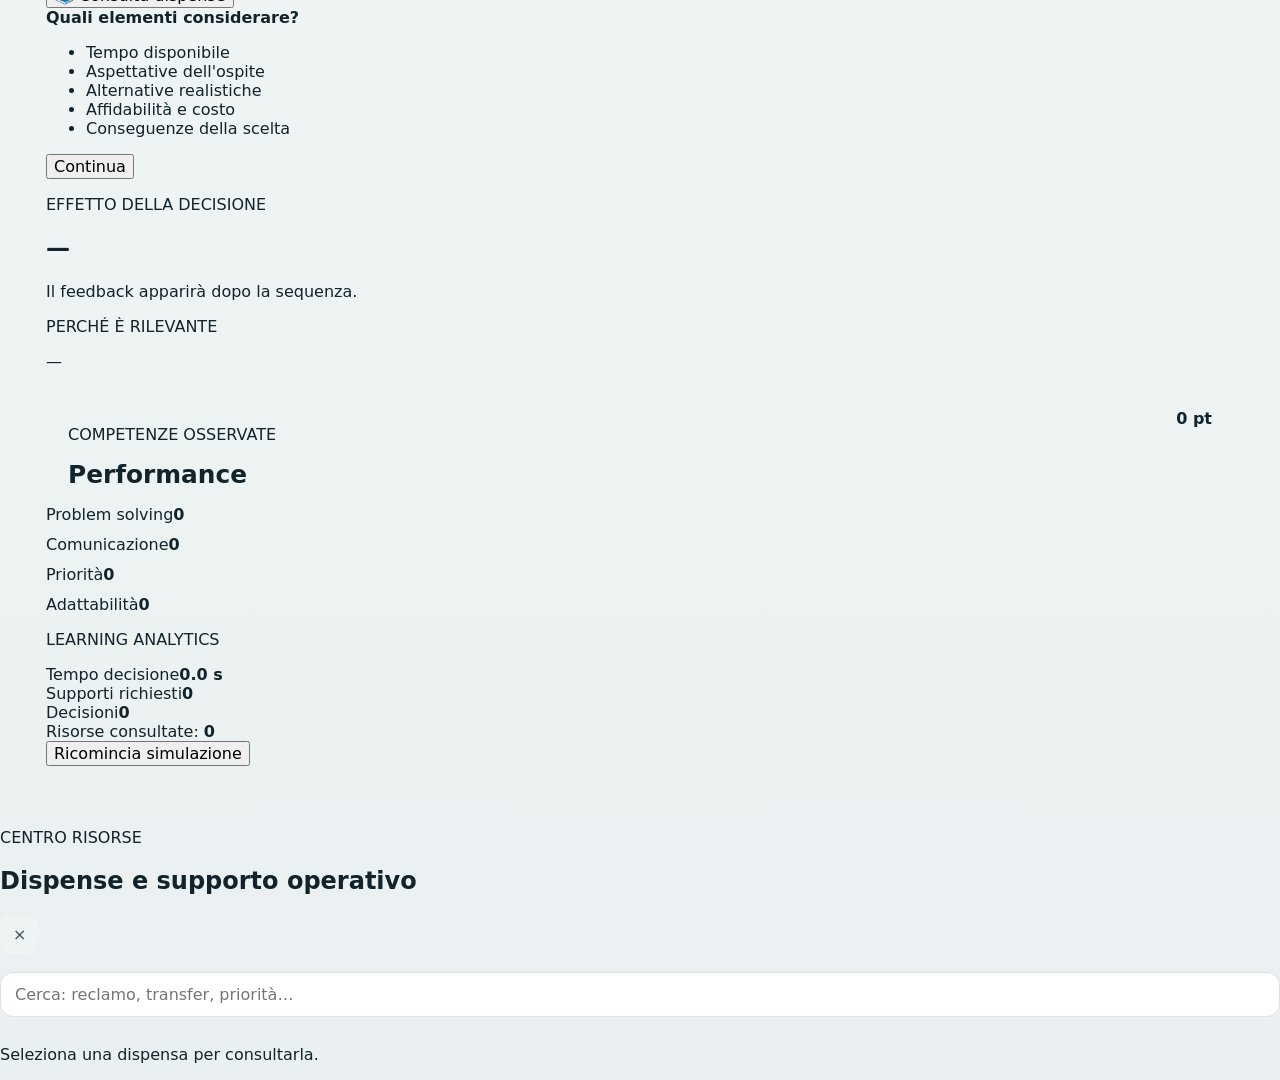
<file: index (7).html>
<!DOCTYPE html>
<html lang="it">
<head>
  <meta charset="UTF-8" />
  <meta name="viewport" content="width=device-width, initial-scale=1.0" />
  <meta name="description" content="ITSphere - simulatore professionale 3D per la formazione ITS nel settore hospitality." />
  <title>ITSphere | Hospitality Simulation</title>
  <link rel="stylesheet" href="./style.css?v=20261011-1715" />
</head>
<body>
  <main class="app-shell">
    <header class="topbar">
      <div>
        <div class="brand-row">
          <span class="brand-mark">ITS</span>
          <span class="brand-name">ITSPHERE</span>
        </div>
        <p class="subtitle">Adaptive Professional Simulation · Hospitality</p>
      </div>

      <div class="status-cluster">
        <span class="status-pill">Scenario: Guest Experience</span>
        <span class="status-pill status-live">Live simulation</span>
        <span class="status-pill">Build: Human Characters v4</span>
        <span id="characterModeBadge" class="status-pill">Caricamento persone realistiche…</span>
      </div>
    </header>

    <section class="workspace">
      <section class="simulation-column">
        <div class="scene-card">
          <div class="scene-toolbar">
            <div>
              <p class="micro-label">AMBIENTE 3D</p>
              <h1>Boutique Hotel Lobby</h1>
            </div>

            <div class="camera-tabs" aria-label="Viste camera">
              <button class="camera-btn active" data-view="overview">Overview</button>
              <button class="camera-btn" data-view="desk">Desk</button>
              <button class="camera-btn" data-view="lounge">Lounge</button>
              <button class="camera-btn" data-view="concierge">Concierge</button>
            </div>
          </div>

          <div id="sceneWrap" class="scene-wrap" aria-label="Simulazione 3D hotel">
            <canvas id="threeCanvas"></canvas>
            <div id="loading" class="loading-state">
              <div class="loader"></div>
              <span>Caricamento ambiente 3D e personaggi realistici…</span>
            </div>

            <div class="scene-hud">
              <div class="hud-card">
                <span class="hud-kicker">TEMPO ALL'APPUNTAMENTO</span>
                <strong id="timerDisplay">40:00</strong>
              </div>
              <div class="hud-card hud-transfer">
                <span class="hud-kicker">TRANSFER STATUS</span>
                <strong id="transferStatus">CANCELLED</strong>
                <small id="transferDetail">Fornitore non disponibile</small>
              </div>
            </div>

            <div id="actionOverlay" class="action-overlay" aria-live="polite">
              <span class="action-kicker">AZIONE SCELTA</span>
              <strong id="actionText"></strong>
            </div>

            <div id="dialogueOverlay" class="dialogue-overlay" aria-live="polite">
              <div class="dialogue-avatar" id="dialogueAvatar">GR</div>
              <div class="dialogue-copy">
                <span class="dialogue-role" id="dialogueRole">Guest Relations</span>
                <strong id="dialogueName">Giulia Rossi</strong>
                <p id="dialogueText"></p>
                <div class="dialogue-actions">
                  <button id="replayVoiceBtn" class="mini-dialogue-btn" type="button">🔁 Riascolta</button>
                  <button id="skipDialogueBtn" class="mini-dialogue-btn" type="button">Salta</button>
                </div>
              </div>
            </div>

            <div id="objectHint" class="object-hint" aria-live="polite"></div>
          </div>

          <div class="scene-footer">
            <p>Trascina per ruotare. Usa la rotella del mouse per lo zoom. Seleziona alcuni oggetti per scoprire la loro funzione.</p>
            <div class="scene-control-row">
              <button id="rotateLeft" class="icon-btn" aria-label="Ruota a sinistra">↺</button>
              <button id="rotateRight" class="icon-btn" aria-label="Ruota a destra">↻</button>
              <button id="zoomIn" class="icon-btn" aria-label="Avvicina">＋</button>
              <button id="zoomOut" class="icon-btn" aria-label="Allontana">−</button>
            </div>
          </div>
        </div>

        <section class="accessible-dialogue-panel">
          <div class="panel-heading">
            <div>
              <p class="micro-label">TRASCRIZIONE ACCESSIBILE</p>
              <h2>Dialogo e conseguenze</h2>
            </div>
            <span id="dialogueState" class="step-chip">In attesa</span>
          </div>
          <div id="dialogueLog" class="dialogue-log" aria-live="polite">
            <p class="empty-log">Le conversazioni appariranno qui dopo una scelta.</p>
          </div>
        </section>
      </section>

      <aside class="side-panel">
        <section class="scenario-card">
          <div class="panel-heading">
            <div>
              <p class="micro-label">SCENARIO PROFESSIONALE</p>
              <h2>Transfer cancellato</h2>
            </div>
            <span id="stepChip" class="step-chip">1 / 3</span>
          </div>

          <p id="situationText" class="scenario-text"></p>

          <div class="objective-box">
            <span>OBIETTIVO</span>
            <p>Gestire l'imprevisto preservando esperienza dell'ospite, tempi e qualità del servizio.</p>
          </div>
        </section>

        <section class="decision-card">
          <div class="panel-heading">
            <div>
              <p class="micro-label">DECISIONE</p>
              <h2>Cosa fai?</h2>
            </div>
          </div>

          <div id="choices" class="choice-list"></div>

          <div class="tools-row">
            <button id="supportBtn" class="support-btn" type="button">Supporto UDL</button>
            <button id="voiceToggleBtn" class="support-btn active-tool" type="button">🔊 Voce ON</button>
          </div>

          <button id="resourcesBtn" class="support-btn full-tool" type="button">📚 Consulta dispense</button>

          <div id="supportBox" class="support-box">
            <strong>Quali elementi considerare?</strong>
            <ul>
              <li>Tempo disponibile</li>
              <li>Aspettative dell'ospite</li>
              <li>Alternative realistiche</li>
              <li>Affidabilità e costo</li>
              <li>Conseguenze della scelta</li>
            </ul>
          </div>

          <button id="continueBtn" class="primary-btn" type="button">Continua</button>
        </section>

        <section id="feedbackCard" class="feedback-card">
          <p class="micro-label">EFFETTO DELLA DECISIONE</p>
          <h2 id="feedbackTitle">—</h2>
          <p id="feedbackText">Il feedback apparirà dopo la sequenza.</p>
          <div class="why-box">
            <span>PERCHÉ È RILEVANTE</span>
            <p id="feedbackWhy">—</p>
          </div>
        </section>

        <section class="skills-card">
          <div class="panel-heading">
            <div>
              <p class="micro-label">COMPETENZE OSSERVATE</p>
              <h2>Performance</h2>
            </div>
            <strong id="totalScore">0 pt</strong>
          </div>

          <div class="skill">
            <div><span>Problem solving</span><strong id="problemValue">0</strong></div>
            <div class="progress"><span id="problemBar"></span></div>
          </div>
          <div class="skill">
            <div><span>Comunicazione</span><strong id="communicationValue">0</strong></div>
            <div class="progress"><span id="communicationBar"></span></div>
          </div>
          <div class="skill">
            <div><span>Priorità</span><strong id="priorityValue">0</strong></div>
            <div class="progress"><span id="priorityBar"></span></div>
          </div>
          <div class="skill">
            <div><span>Adattabilità</span><strong id="adaptabilityValue">0</strong></div>
            <div class="progress"><span id="adaptabilityBar"></span></div>
          </div>
        </section>

        <section class="analytics-card">
          <p class="micro-label">LEARNING ANALYTICS</p>
          <div class="analytics-grid">
            <div><span>Tempo decisione</span><strong id="decisionTime">0.0 s</strong></div>
            <div><span>Supporti richiesti</span><strong id="helpRequests">0</strong></div>
            <div><span>Decisioni</span><strong id="decisionCount">0</strong></div>
          </div>
          <div class="analytics-extra">Risorse consultate: <strong id="resourceCount">0</strong></div>
          <button id="resetBtn" class="ghost-btn" type="button">Ricomincia simulazione</button>
        </section>
      </aside>
    </section>
  </main>

  <div id="resourcesModal" class="resources-modal" aria-hidden="true">
    <div class="resources-backdrop" id="resourcesBackdrop"></div>
    <section class="resources-card" role="dialog" aria-modal="true" aria-labelledby="resourcesTitle">
      <div class="resources-header">
        <div>
          <p class="micro-label">CENTRO RISORSE</p>
          <h2 id="resourcesTitle">Dispense e supporto operativo</h2>
        </div>
        <button id="closeResourcesBtn" class="icon-btn" type="button" aria-label="Chiudi">×</button>
      </div>

      <input id="resourceSearch" class="resource-search" type="search" placeholder="Cerca: reclamo, transfer, priorità…" />

      <div class="resources-grid">
        <div id="resourceList" class="resource-list"></div>
        <article id="resourceContent" class="resource-content">
          <p class="empty-log">Seleziona una dispensa per consultarla.</p>
        </article>
      </div>
    </section>
  </div>

  <script type="module" src="./main.js?v=20261011-1715"></script>
</body>
</html>
</file>
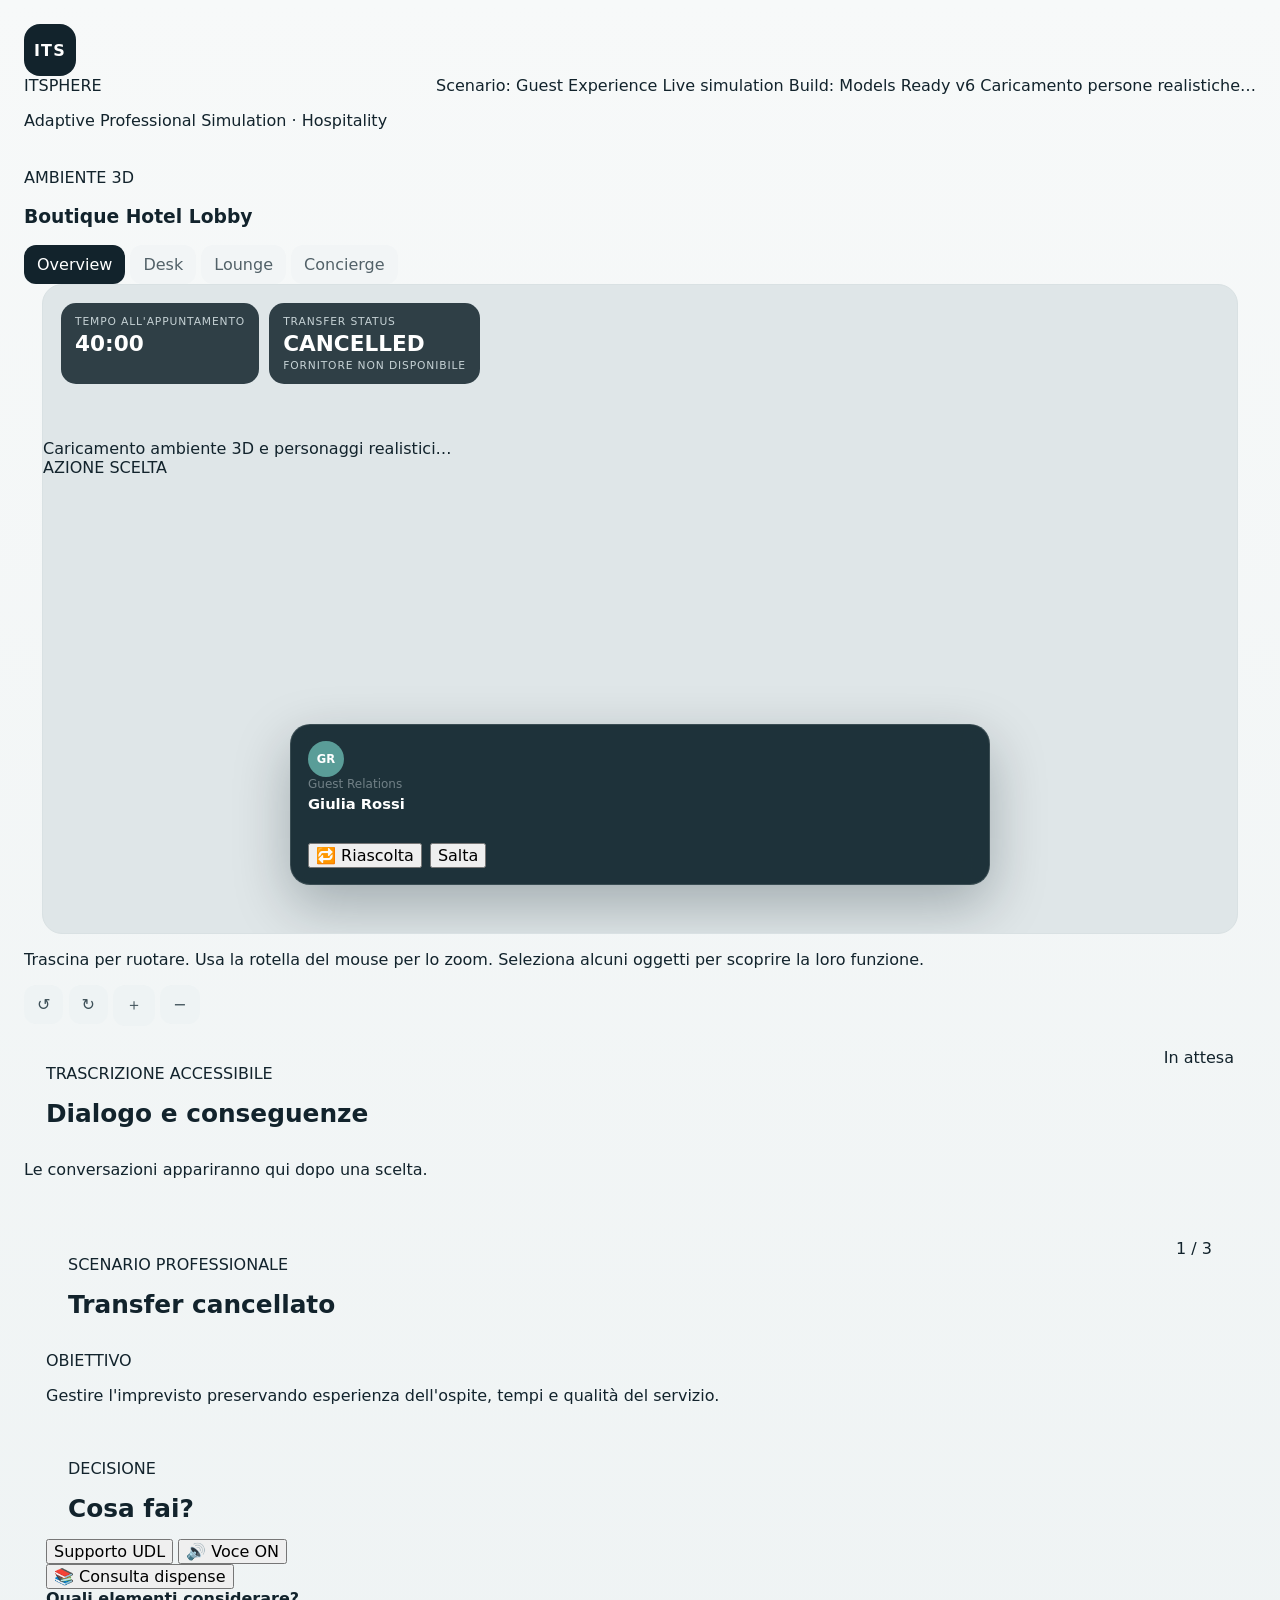
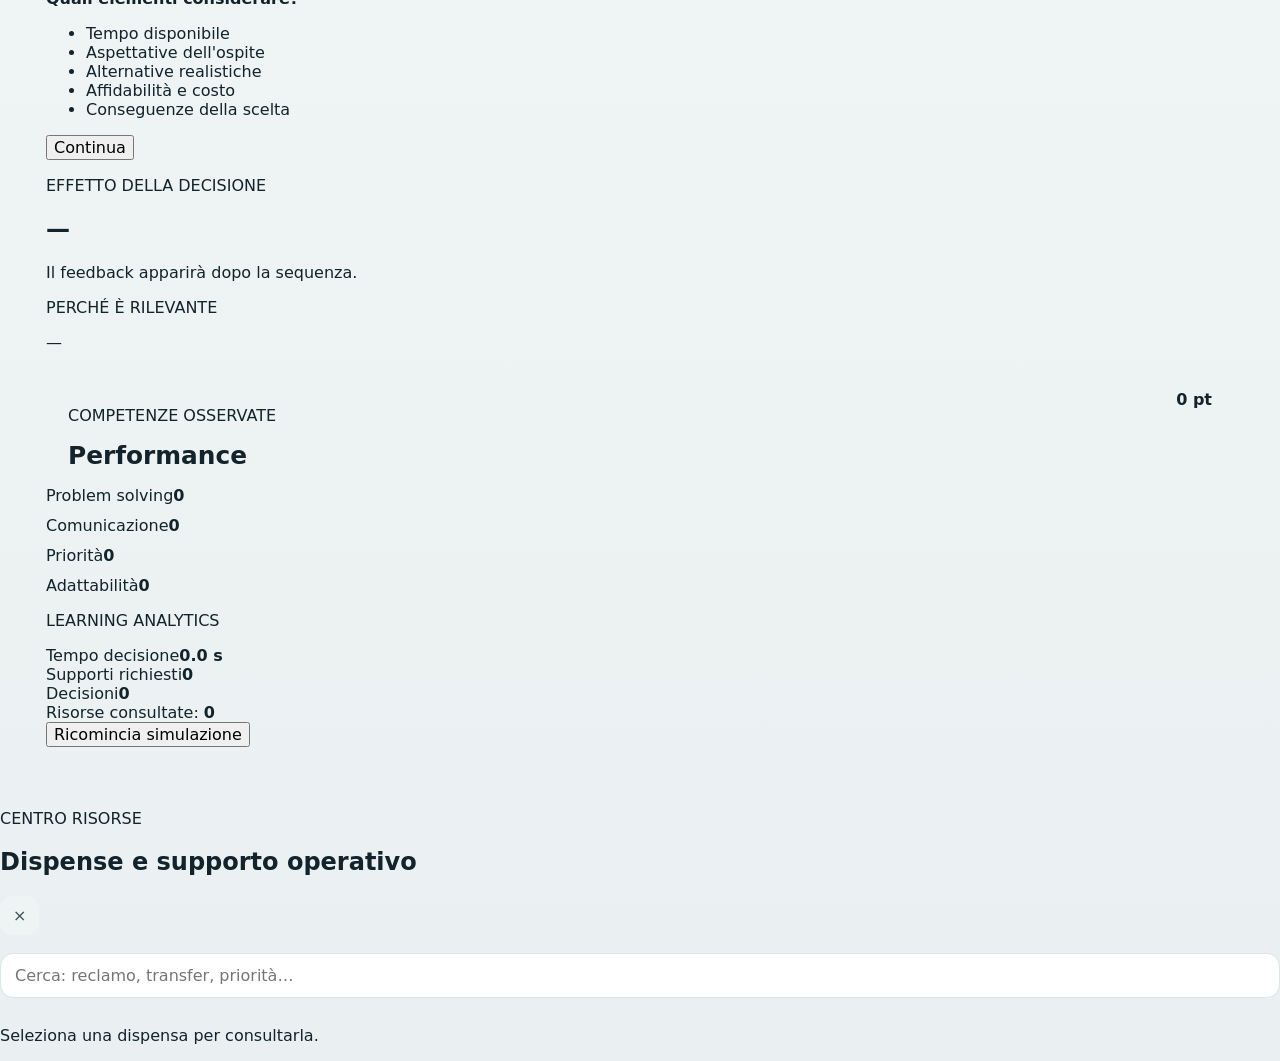
<file: index (8).html>
<!DOCTYPE html>
<html lang="it">
<head>
  <meta charset="UTF-8" />
  <meta name="viewport" content="width=device-width, initial-scale=1.0" />
  <meta name="description" content="ITSphere - simulatore professionale 3D per la formazione ITS nel settore hospitality." />
  <title>ITSphere | Hospitality Simulation</title>
  <link rel="stylesheet" href="./style.css?v=20261011-2038" />
</head>
<body>
  <main class="app-shell">
    <header class="topbar">
      <div>
        <div class="brand-row">
          <span class="brand-mark">ITS</span>
          <span class="brand-name">ITSPHERE</span>
        </div>
        <p class="subtitle">Adaptive Professional Simulation · Hospitality</p>
      </div>

      <div class="status-cluster">
        <span class="status-pill">Scenario: Guest Experience</span>
        <span class="status-pill status-live">Live simulation</span>
        <span class="status-pill">Build: Models Ready v6</span>
        <span id="characterModeBadge" class="status-pill">Caricamento persone realistiche…</span>
      </div>
    </header>

    <section class="workspace">
      <section class="simulation-column">
        <div class="scene-card">
          <div class="scene-toolbar">
            <div>
              <p class="micro-label">AMBIENTE 3D</p>
              <h1>Boutique Hotel Lobby</h1>
            </div>

            <div class="camera-tabs" aria-label="Viste camera">
              <button class="camera-btn active" data-view="overview">Overview</button>
              <button class="camera-btn" data-view="desk">Desk</button>
              <button class="camera-btn" data-view="lounge">Lounge</button>
              <button class="camera-btn" data-view="concierge">Concierge</button>
            </div>
          </div>

          <div id="sceneWrap" class="scene-wrap" aria-label="Simulazione 3D hotel">
            <canvas id="threeCanvas"></canvas>
            <div id="loading" class="loading-state">
              <div class="loader"></div>
              <span>Caricamento ambiente 3D e personaggi realistici…</span>
            </div>

            <div class="scene-hud">
              <div class="hud-card">
                <span class="hud-kicker">TEMPO ALL'APPUNTAMENTO</span>
                <strong id="timerDisplay">40:00</strong>
              </div>
              <div class="hud-card hud-transfer">
                <span class="hud-kicker">TRANSFER STATUS</span>
                <strong id="transferStatus">CANCELLED</strong>
                <small id="transferDetail">Fornitore non disponibile</small>
              </div>
            </div>

            <div id="actionOverlay" class="action-overlay" aria-live="polite">
              <span class="action-kicker">AZIONE SCELTA</span>
              <strong id="actionText"></strong>
            </div>

            <div id="dialogueOverlay" class="dialogue-overlay" aria-live="polite">
              <div class="dialogue-avatar" id="dialogueAvatar">GR</div>
              <div class="dialogue-copy">
                <span class="dialogue-role" id="dialogueRole">Guest Relations</span>
                <strong id="dialogueName">Giulia Rossi</strong>
                <p id="dialogueText"></p>
                <div class="dialogue-actions">
                  <button id="replayVoiceBtn" class="mini-dialogue-btn" type="button">🔁 Riascolta</button>
                  <button id="skipDialogueBtn" class="mini-dialogue-btn" type="button">Salta</button>
                </div>
              </div>
            </div>

            <div id="objectHint" class="object-hint" aria-live="polite"></div>
          </div>

          <div class="scene-footer">
            <p>Trascina per ruotare. Usa la rotella del mouse per lo zoom. Seleziona alcuni oggetti per scoprire la loro funzione.</p>
            <div class="scene-control-row">
              <button id="rotateLeft" class="icon-btn" aria-label="Ruota a sinistra">↺</button>
              <button id="rotateRight" class="icon-btn" aria-label="Ruota a destra">↻</button>
              <button id="zoomIn" class="icon-btn" aria-label="Avvicina">＋</button>
              <button id="zoomOut" class="icon-btn" aria-label="Allontana">−</button>
            </div>
          </div>
        </div>

        <section class="accessible-dialogue-panel">
          <div class="panel-heading">
            <div>
              <p class="micro-label">TRASCRIZIONE ACCESSIBILE</p>
              <h2>Dialogo e conseguenze</h2>
            </div>
            <span id="dialogueState" class="step-chip">In attesa</span>
          </div>
          <div id="dialogueLog" class="dialogue-log" aria-live="polite">
            <p class="empty-log">Le conversazioni appariranno qui dopo una scelta.</p>
          </div>
        </section>
      </section>

      <aside class="side-panel">
        <section class="scenario-card">
          <div class="panel-heading">
            <div>
              <p class="micro-label">SCENARIO PROFESSIONALE</p>
              <h2>Transfer cancellato</h2>
            </div>
            <span id="stepChip" class="step-chip">1 / 3</span>
          </div>

          <p id="situationText" class="scenario-text"></p>

          <div class="objective-box">
            <span>OBIETTIVO</span>
            <p>Gestire l'imprevisto preservando esperienza dell'ospite, tempi e qualità del servizio.</p>
          </div>
        </section>

        <section class="decision-card">
          <div class="panel-heading">
            <div>
              <p class="micro-label">DECISIONE</p>
              <h2>Cosa fai?</h2>
            </div>
          </div>

          <div id="choices" class="choice-list"></div>

          <div class="tools-row">
            <button id="supportBtn" class="support-btn" type="button">Supporto UDL</button>
            <button id="voiceToggleBtn" class="support-btn active-tool" type="button">🔊 Voce ON</button>
          </div>

          <button id="resourcesBtn" class="support-btn full-tool" type="button">📚 Consulta dispense</button>

          <div id="supportBox" class="support-box">
            <strong>Quali elementi considerare?</strong>
            <ul>
              <li>Tempo disponibile</li>
              <li>Aspettative dell'ospite</li>
              <li>Alternative realistiche</li>
              <li>Affidabilità e costo</li>
              <li>Conseguenze della scelta</li>
            </ul>
          </div>

          <button id="continueBtn" class="primary-btn" type="button">Continua</button>
        </section>

        <section id="feedbackCard" class="feedback-card">
          <p class="micro-label">EFFETTO DELLA DECISIONE</p>
          <h2 id="feedbackTitle">—</h2>
          <p id="feedbackText">Il feedback apparirà dopo la sequenza.</p>
          <div class="why-box">
            <span>PERCHÉ È RILEVANTE</span>
            <p id="feedbackWhy">—</p>
          </div>
        </section>

        <section class="skills-card">
          <div class="panel-heading">
            <div>
              <p class="micro-label">COMPETENZE OSSERVATE</p>
              <h2>Performance</h2>
            </div>
            <strong id="totalScore">0 pt</strong>
          </div>

          <div class="skill">
            <div><span>Problem solving</span><strong id="problemValue">0</strong></div>
            <div class="progress"><span id="problemBar"></span></div>
          </div>
          <div class="skill">
            <div><span>Comunicazione</span><strong id="communicationValue">0</strong></div>
            <div class="progress"><span id="communicationBar"></span></div>
          </div>
          <div class="skill">
            <div><span>Priorità</span><strong id="priorityValue">0</strong></div>
            <div class="progress"><span id="priorityBar"></span></div>
          </div>
          <div class="skill">
            <div><span>Adattabilità</span><strong id="adaptabilityValue">0</strong></div>
            <div class="progress"><span id="adaptabilityBar"></span></div>
          </div>
        </section>

        <section class="analytics-card">
          <p class="micro-label">LEARNING ANALYTICS</p>
          <div class="analytics-grid">
            <div><span>Tempo decisione</span><strong id="decisionTime">0.0 s</strong></div>
            <div><span>Supporti richiesti</span><strong id="helpRequests">0</strong></div>
            <div><span>Decisioni</span><strong id="decisionCount">0</strong></div>
          </div>
          <div class="analytics-extra">Risorse consultate: <strong id="resourceCount">0</strong></div>
          <button id="resetBtn" class="ghost-btn" type="button">Ricomincia simulazione</button>
        </section>
      </aside>
    </section>
  </main>

  <div id="resourcesModal" class="resources-modal" aria-hidden="true">
    <div class="resources-backdrop" id="resourcesBackdrop"></div>
    <section class="resources-card" role="dialog" aria-modal="true" aria-labelledby="resourcesTitle">
      <div class="resources-header">
        <div>
          <p class="micro-label">CENTRO RISORSE</p>
          <h2 id="resourcesTitle">Dispense e supporto operativo</h2>
        </div>
        <button id="closeResourcesBtn" class="icon-btn" type="button" aria-label="Chiudi">×</button>
      </div>

      <input id="resourceSearch" class="resource-search" type="search" placeholder="Cerca: reclamo, transfer, priorità…" />

      <div class="resources-grid">
        <div id="resourceList" class="resource-list"></div>
        <article id="resourceContent" class="resource-content">
          <p class="empty-log">Seleziona una dispensa per consultarla.</p>
        </article>
      </div>
    </section>
  </div>

  <script type="module" src="./main.js?v=20261011-2038"></script>
</body>
</html>
</file>
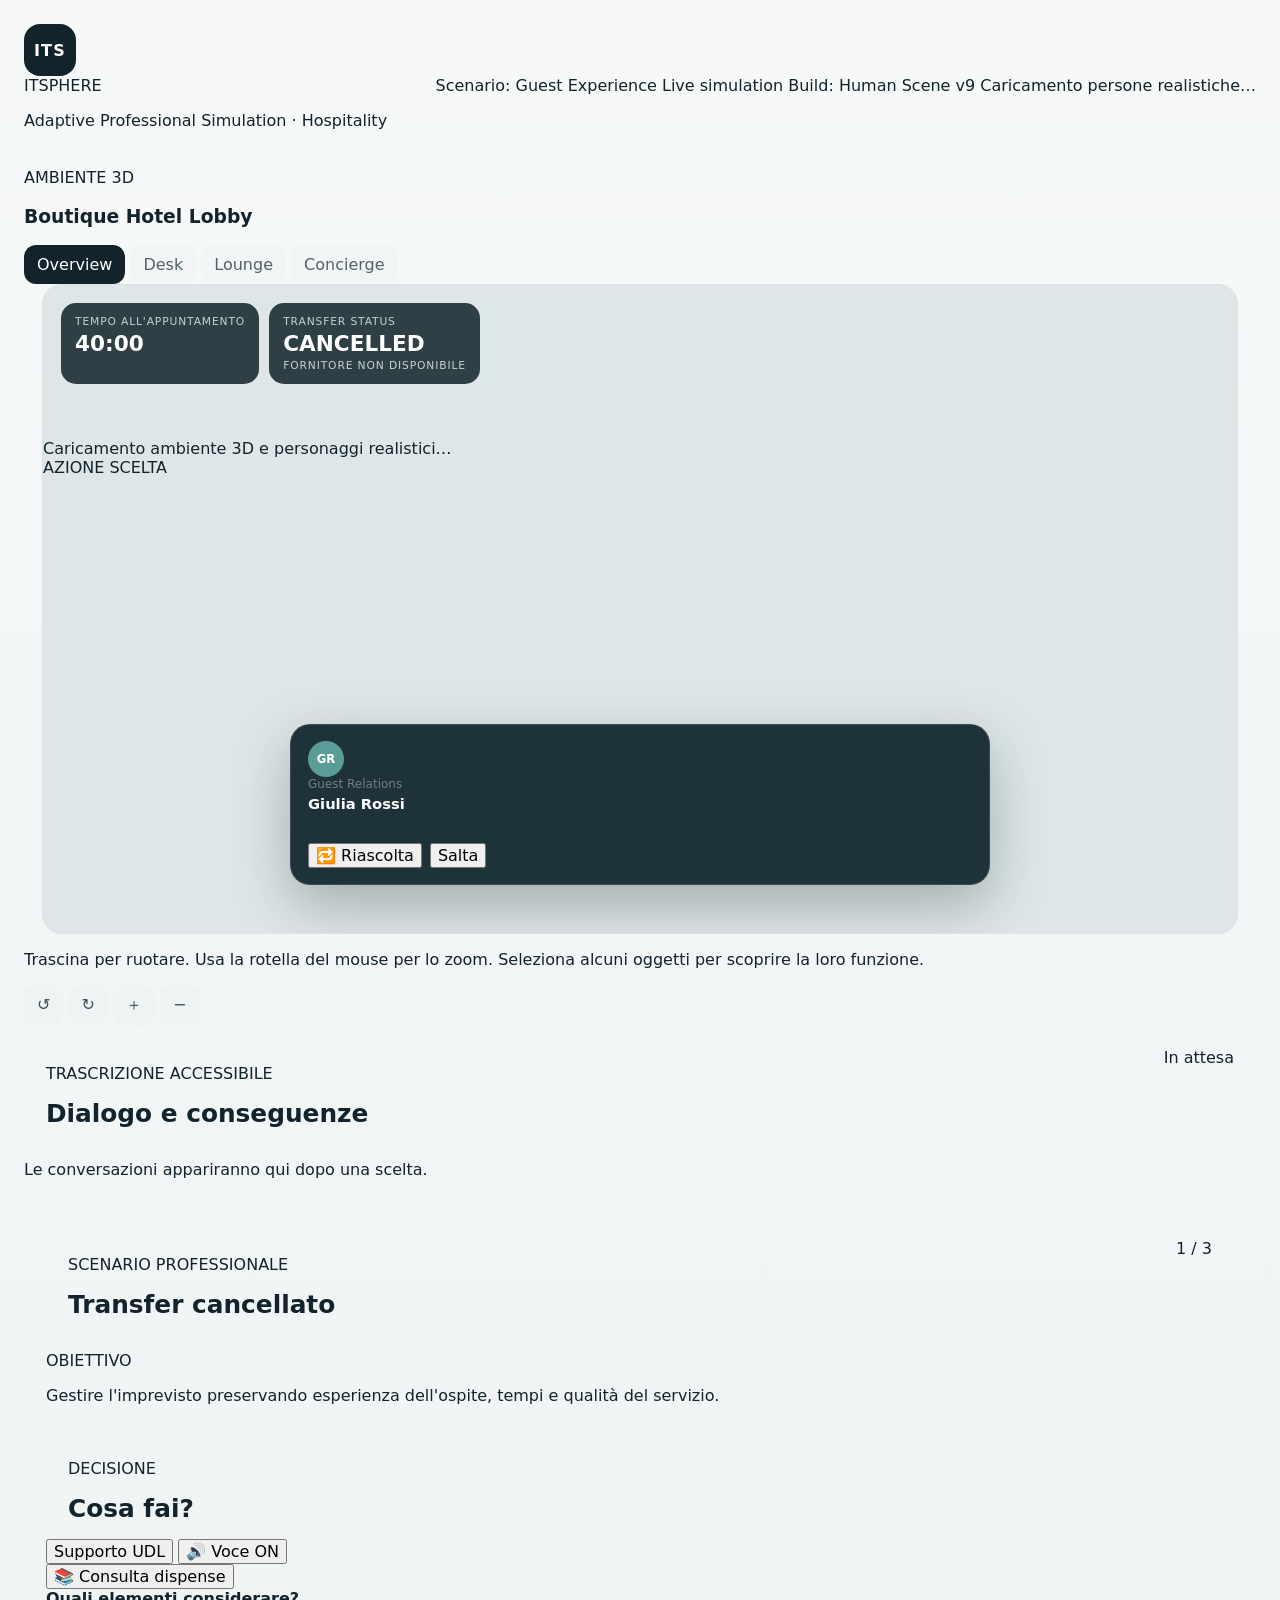
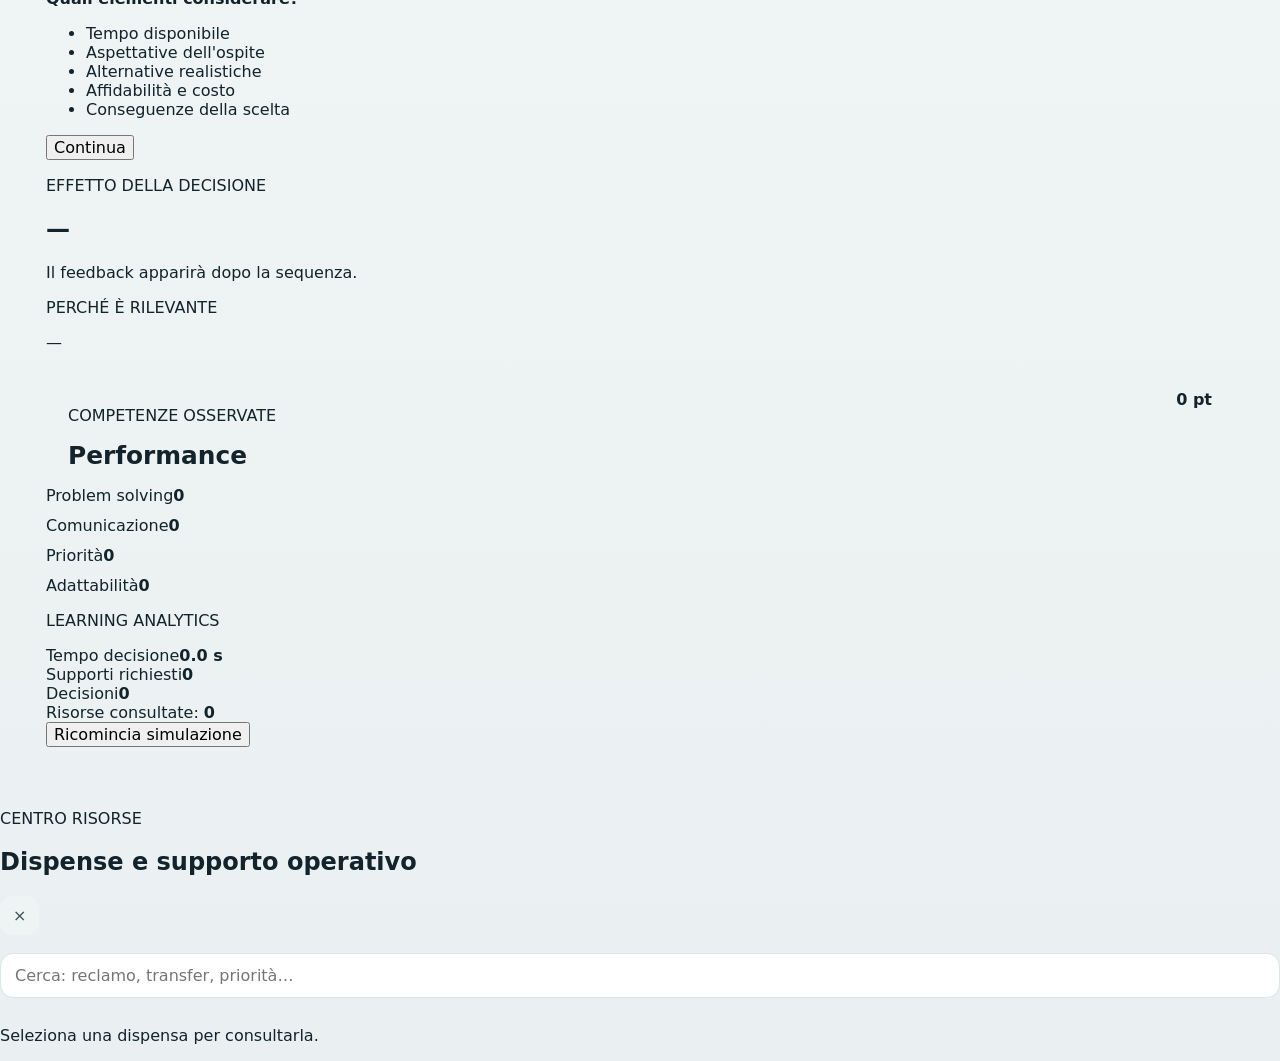
<file: index (9).html>
<!DOCTYPE html>
<html lang="it">
<head>
  <meta charset="UTF-8" />
  <meta name="viewport" content="width=device-width, initial-scale=1.0" />
  <meta name="description" content="ITSphere - simulatore professionale 3D per la formazione ITS nel settore hospitality." />
  <title>ITSphere | Hospitality Simulation</title>
  <link rel="stylesheet" href="./style.css?v=9" />
</head>
<body>
  <main class="app-shell">
    <header class="topbar">
      <div>
        <div class="brand-row">
          <span class="brand-mark">ITS</span>
          <span class="brand-name">ITSPHERE</span>
        </div>
        <p class="subtitle">Adaptive Professional Simulation · Hospitality</p>
      </div>

      <div class="status-cluster">
        <span class="status-pill">Scenario: Guest Experience</span>
        <span class="status-pill status-live">Live simulation</span>
        <span class="status-pill">Build: Human Scene v9</span>
        <span id="characterModeBadge" class="status-pill">Caricamento persone realistiche…</span>
      </div>
    </header>

    <section class="workspace">
      <section class="simulation-column">
        <div class="scene-card">
          <div class="scene-toolbar">
            <div>
              <p class="micro-label">AMBIENTE 3D</p>
              <h1>Boutique Hotel Lobby</h1>
            </div>

            <div class="camera-tabs" aria-label="Viste camera">
              <button class="camera-btn active" data-view="overview">Overview</button>
              <button class="camera-btn" data-view="desk">Desk</button>
              <button class="camera-btn" data-view="lounge">Lounge</button>
              <button class="camera-btn" data-view="concierge">Concierge</button>
            </div>
          </div>

          <div id="sceneWrap" class="scene-wrap" aria-label="Simulazione 3D hotel">
            <canvas id="threeCanvas"></canvas>
            <div id="loading" class="loading-state">
              <div class="loader"></div>
              <span>Caricamento ambiente 3D e personaggi realistici…</span>
            </div>

            <div class="scene-hud">
              <div class="hud-card">
                <span class="hud-kicker">TEMPO ALL'APPUNTAMENTO</span>
                <strong id="timerDisplay">40:00</strong>
              </div>
              <div class="hud-card hud-transfer">
                <span class="hud-kicker">TRANSFER STATUS</span>
                <strong id="transferStatus">CANCELLED</strong>
                <small id="transferDetail">Fornitore non disponibile</small>
              </div>
            </div>

            <div id="actionOverlay" class="action-overlay" aria-live="polite">
              <span class="action-kicker">AZIONE SCELTA</span>
              <strong id="actionText"></strong>
            </div>

            <div id="dialogueOverlay" class="dialogue-overlay" aria-live="polite">
              <div class="dialogue-avatar" id="dialogueAvatar">GR</div>
              <div class="dialogue-copy">
                <span class="dialogue-role" id="dialogueRole">Guest Relations</span>
                <strong id="dialogueName">Giulia Rossi</strong>
                <p id="dialogueText"></p>
                <div class="dialogue-actions">
                  <button id="replayVoiceBtn" class="mini-dialogue-btn" type="button">🔁 Riascolta</button>
                  <button id="skipDialogueBtn" class="mini-dialogue-btn" type="button">Salta</button>
                </div>
              </div>
            </div>

            <div id="objectHint" class="object-hint" aria-live="polite"></div>
          </div>

          <div class="scene-footer">
            <p>Trascina per ruotare. Usa la rotella del mouse per lo zoom. Seleziona alcuni oggetti per scoprire la loro funzione.</p>
            <div class="scene-control-row">
              <button id="rotateLeft" class="icon-btn" aria-label="Ruota a sinistra">↺</button>
              <button id="rotateRight" class="icon-btn" aria-label="Ruota a destra">↻</button>
              <button id="zoomIn" class="icon-btn" aria-label="Avvicina">＋</button>
              <button id="zoomOut" class="icon-btn" aria-label="Allontana">−</button>
            </div>
          </div>
        </div>

        <section class="accessible-dialogue-panel">
          <div class="panel-heading">
            <div>
              <p class="micro-label">TRASCRIZIONE ACCESSIBILE</p>
              <h2>Dialogo e conseguenze</h2>
            </div>
            <span id="dialogueState" class="step-chip">In attesa</span>
          </div>
          <div id="dialogueLog" class="dialogue-log" aria-live="polite">
            <p class="empty-log">Le conversazioni appariranno qui dopo una scelta.</p>
          </div>
        </section>
      </section>

      <aside class="side-panel">
        <section class="scenario-card">
          <div class="panel-heading">
            <div>
              <p class="micro-label">SCENARIO PROFESSIONALE</p>
              <h2>Transfer cancellato</h2>
            </div>
            <span id="stepChip" class="step-chip">1 / 3</span>
          </div>

          <p id="situationText" class="scenario-text"></p>

          <div class="objective-box">
            <span>OBIETTIVO</span>
            <p>Gestire l'imprevisto preservando esperienza dell'ospite, tempi e qualità del servizio.</p>
          </div>
        </section>

        <section class="decision-card">
          <div class="panel-heading">
            <div>
              <p class="micro-label">DECISIONE</p>
              <h2>Cosa fai?</h2>
            </div>
          </div>

          <div id="choices" class="choice-list"></div>

          <div class="tools-row">
            <button id="supportBtn" class="support-btn" type="button">Supporto UDL</button>
            <button id="voiceToggleBtn" class="support-btn active-tool" type="button">🔊 Voce ON</button>
          </div>

          <button id="resourcesBtn" class="support-btn full-tool" type="button">📚 Consulta dispense</button>

          <div id="supportBox" class="support-box">
            <strong>Quali elementi considerare?</strong>
            <ul>
              <li>Tempo disponibile</li>
              <li>Aspettative dell'ospite</li>
              <li>Alternative realistiche</li>
              <li>Affidabilità e costo</li>
              <li>Conseguenze della scelta</li>
            </ul>
          </div>

          <button id="continueBtn" class="primary-btn" type="button">Continua</button>
        </section>

        <section id="feedbackCard" class="feedback-card">
          <p class="micro-label">EFFETTO DELLA DECISIONE</p>
          <h2 id="feedbackTitle">—</h2>
          <p id="feedbackText">Il feedback apparirà dopo la sequenza.</p>
          <div class="why-box">
            <span>PERCHÉ È RILEVANTE</span>
            <p id="feedbackWhy">—</p>
          </div>
        </section>

        <section class="skills-card">
          <div class="panel-heading">
            <div>
              <p class="micro-label">COMPETENZE OSSERVATE</p>
              <h2>Performance</h2>
            </div>
            <strong id="totalScore">0 pt</strong>
          </div>

          <div class="skill">
            <div><span>Problem solving</span><strong id="problemValue">0</strong></div>
            <div class="progress"><span id="problemBar"></span></div>
          </div>
          <div class="skill">
            <div><span>Comunicazione</span><strong id="communicationValue">0</strong></div>
            <div class="progress"><span id="communicationBar"></span></div>
          </div>
          <div class="skill">
            <div><span>Priorità</span><strong id="priorityValue">0</strong></div>
            <div class="progress"><span id="priorityBar"></span></div>
          </div>
          <div class="skill">
            <div><span>Adattabilità</span><strong id="adaptabilityValue">0</strong></div>
            <div class="progress"><span id="adaptabilityBar"></span></div>
          </div>
        </section>

        <section class="analytics-card">
          <p class="micro-label">LEARNING ANALYTICS</p>
          <div class="analytics-grid">
            <div><span>Tempo decisione</span><strong id="decisionTime">0.0 s</strong></div>
            <div><span>Supporti richiesti</span><strong id="helpRequests">0</strong></div>
            <div><span>Decisioni</span><strong id="decisionCount">0</strong></div>
          </div>
          <div class="analytics-extra">Risorse consultate: <strong id="resourceCount">0</strong></div>
          <button id="resetBtn" class="ghost-btn" type="button">Ricomincia simulazione</button>
        </section>
      </aside>
    </section>
  </main>

  <div id="resourcesModal" class="resources-modal" aria-hidden="true">
    <div class="resources-backdrop" id="resourcesBackdrop"></div>
    <section class="resources-card" role="dialog" aria-modal="true" aria-labelledby="resourcesTitle">
      <div class="resources-header">
        <div>
          <p class="micro-label">CENTRO RISORSE</p>
          <h2 id="resourcesTitle">Dispense e supporto operativo</h2>
        </div>
        <button id="closeResourcesBtn" class="icon-btn" type="button" aria-label="Chiudi">×</button>
      </div>

      <input id="resourceSearch" class="resource-search" type="search" placeholder="Cerca: reclamo, transfer, priorità…" />

      <div class="resources-grid">
        <div id="resourceList" class="resource-list"></div>
        <article id="resourceContent" class="resource-content">
          <p class="empty-log">Seleziona una dispensa per consultarla.</p>
        </article>
      </div>
    </section>
  </div>

  <script type="module" src="./main.js?v=9"></script>
</body>
</html>
</file>
<file: style.css>
:root{
  --bg:#eef2f3;
  --panel:#ffffff;
  --ink:#12232c;
  --muted:#718087;
  --line:#dce4e7;
  --teal:#2f6468;
  --teal-dark:#214d51;
  --teal-soft:#e7f0f0;
  --danger:#b75c55;
  --danger-soft:#f8e8e6;
  --amber:#9c773c;
  --shadow:0 20px 60px rgba(18,35,44,.10);
  --radius:24px;
  font-family:Inter,ui-sans-serif,system-ui,-apple-system,BlinkMacSystemFont,"Segoe UI",sans-serif;
}
*{box-sizing:border-box}
html,body{margin:0;min-height:100%;background:linear-gradient(180deg,#f7f9f9 0,#eaf0f1 100%);color:var(--ink)}
button,input{font:inherit}
button{cursor:pointer}
.app-shell{max-width:1540px;margin:0 auto;padding:24px}
.topbar{display:flex;align-items:center;justify-content:space-between;gap:24px;margin-bottom:22px}
.brand{display:flex;align-items:center;gap:14px}
.brand-mark{width:52px;height:52px;border-radius:16px;background:var(--ink);color:#fff;display:grid;place-items:center;font-weight:800;letter-spacing:.08em}
.brand h1{margin:0;font-size:1.35rem;letter-spacing:.08em}
.brand p{margin:3px 0 0;color:var(--muted);font-size:.92rem}
.topbar-status{display:flex;flex-wrap:wrap;gap:8px;justify-content:flex-end}
.pill{border:1px solid var(--line);background:#fff;padding:9px 12px;border-radius:999px;font-size:.78rem;color:#506069}
.pill.live{color:#245d50;background:#edf7f3}.dot{display:inline-block;width:7px;height:7px;border-radius:50%;background:#4e9b7b;margin-right:6px;box-shadow:0 0 0 4px rgba(78,155,123,.12)}
.pill.build{background:#12232c;color:#fff;border-color:#12232c}
.layout{display:grid;grid-template-columns:minmax(0,1.65fr) minmax(360px,.72fr);gap:22px;align-items:start}
.card{background:rgba(255,255,255,.93);border:1px solid rgba(210,220,223,.9);border-radius:var(--radius);box-shadow:var(--shadow);overflow:hidden}
.panel-heading{display:flex;align-items:flex-start;justify-content:space-between;gap:20px;padding:22px 22px 16px}
.eyebrow{display:block;font-size:.72rem;font-weight:800;letter-spacing:.13em;color:var(--teal);margin-bottom:5px}
.panel-heading h2,.scenario-head h2{margin:0;font-size:1.55rem}
.muted{color:var(--muted);margin:7px 0 0;font-size:.9rem}
.camera-controls{display:flex;gap:8px;flex-wrap:wrap;justify-content:flex-end}
.camera-btn,.icon-btn,.secondary,.primary{border:0;border-radius:12px;padding:10px 13px;transition:.2s}
.camera-btn{background:#f2f5f6;color:#526168}
.camera-btn:hover,.camera-btn.active{background:var(--ink);color:#fff}
.scene-wrap{position:relative;height:650px;margin:0 18px;border-radius:20px;overflow:hidden;background:#dfe6e8;border:1px solid #d9e1e3}
#scene{display:block;width:100%;height:100%;touch-action:none}
.scene-loading{position:absolute;inset:0;display:flex;flex-direction:column;gap:8px;align-items:center;justify-content:center;background:rgba(238,243,244,.92);z-index:10;color:#637178;text-align:center;padding:24px}
.scene-loading strong{font-size:1.05rem;color:#44535a}
.spinner{width:34px;height:34px;border-radius:50%;border:3px solid #ccd6d9;border-top-color:var(--teal);animation:spin .8s linear infinite}
@keyframes spin{to{transform:rotate(360deg)}}
.scene-hud{position:absolute;top:18px;left:18px;display:flex;gap:10px;z-index:3}
.hud-card{min-width:160px;background:rgba(18,35,44,.86);backdrop-filter:blur(12px);color:#fff;padding:12px 14px;border-radius:15px}
.hud-card span,.hud-card small{display:block;font-size:.67rem;letter-spacing:.08em;text-transform:uppercase;color:#c6d2d5}
.hud-card strong{display:block;font-size:1.35rem;margin:3px 0}
.hud-card.danger{background:rgba(145,63,58,.88)}
.character-badge{position:absolute;right:16px;top:16px;background:rgba(255,255,255,.84);backdrop-filter:blur(10px);border:1px solid rgba(255,255,255,.7);padding:9px 11px;border-radius:999px;font-size:.73rem;color:#425158;z-index:3}
.scene-help{position:absolute;left:50%;bottom:14px;transform:translateX(-50%);padding:8px 12px;border-radius:999px;background:rgba(18,35,44,.72);color:#fff;font-size:.72rem;white-space:nowrap;z-index:3}
.dialogue-strip{display:grid;grid-template-columns:auto 1fr auto;gap:14px;align-items:center;padding:16px 20px 20px}
.avatar-dot{width:44px;height:44px;border-radius:50%;display:grid;place-items:center;background:var(--teal);color:#fff;font-weight:800}
.dialogue-copy{display:flex;flex-direction:column;gap:3px}.dialogue-copy span{font-size:.75rem;color:var(--muted)}.dialogue-copy strong{font-size:.92rem;line-height:1.4}
.dialogue-actions{display:flex;gap:8px}.icon-btn{background:#eef3f4;color:#3e5058}.icon-btn:hover{background:#dde7e9}
.side-panel{padding:22px;position:sticky;top:18px}
.scenario-head p{color:#617077;line-height:1.55;margin:10px 0 18px}
.role-box{display:flex;gap:12px;align-items:center;padding:14px;border-radius:18px;background:var(--teal-soft);margin-bottom:18px}
.role-badge{width:44px;height:44px;border-radius:14px;background:var(--teal);color:#fff;display:grid;place-items:center;font-weight:800}
.role-box div:last-child{display:flex;flex-direction:column}.role-box small{font-size:.65rem;color:#61777a;letter-spacing:.12em}.role-box strong{font-size:.94rem}.role-box span{font-size:.78rem;color:#68787e}
.decision-title,.skills-head{display:flex;align-items:center;justify-content:space-between;font-size:.73rem;font-weight:800;letter-spacing:.08em;color:#75858b;margin:6px 0 10px}
.choices{display:grid;gap:9px}
.choice{width:100%;display:grid;grid-template-columns:36px 1fr;gap:10px;text-align:left;border:1px solid var(--line);background:#fff;padding:12px;border-radius:16px;color:var(--ink);transition:.2s}
.choice:hover{border-color:#9db6b8;transform:translateY(-1px);box-shadow:0 7px 18px rgba(25,55,64,.08)}
.choice.selected{border-color:var(--teal);background:#f1f7f7}
.choice:disabled{opacity:.62;cursor:default;transform:none}
.choice-code{width:32px;height:32px;border-radius:10px;display:grid;place-items:center;background:#edf2f3;font-weight:800}
.choice strong{display:block;font-size:.86rem}.choice small{display:block;color:var(--muted);line-height:1.35;margin-top:3px}
.feedback{margin:15px 0;padding:14px 15px;border-radius:16px;background:#f5f7f8;border:1px solid #e1e7e9}
.feedback.good{background:#edf6f2;border-color:#cfe6dc}.feedback.warn{background:#fbf4e8;border-color:#ecdcbc}
.feedback-label{font-size:.68rem;color:#738188;font-weight:800;letter-spacing:.08em}.feedback p{margin:6px 0 0;font-size:.84rem;line-height:1.48}
.skills{border-top:1px solid var(--line);padding-top:15px}
.skill{margin-bottom:11px}.skill-row{display:flex;justify-content:space-between;font-size:.78rem;margin-bottom:6px}.skill-row strong{font-size:.72rem}
.bar{height:7px;background:#e9eef0;border-radius:999px;overflow:hidden}.bar i{display:block;height:100%;width:0;background:linear-gradient(90deg,var(--teal),#66a89d);border-radius:inherit;transition:width .45s ease}
.side-actions{display:grid;grid-template-columns:1fr 1fr;gap:10px;margin-top:15px}.secondary{background:#edf2f3;color:#42535b}.primary{background:var(--ink);color:#fff}.secondary:hover{background:#dfe8ea}.primary:hover{background:#1d3945}
dialog{width:min(760px,92vw);border:0;border-radius:24px;padding:22px;box-shadow:0 28px 90px rgba(0,0,0,.22)}dialog::backdrop{background:rgba(12,24,30,.5);backdrop-filter:blur(4px)}
.dialog-head{display:flex;justify-content:space-between;align-items:start}.dialog-head h3{margin:0;font-size:1.4rem}.close-btn{border:0;background:#eef2f3;width:38px;height:38px;border-radius:50%;font-size:1.3rem}
#resourceSearch{width:100%;margin:18px 0 12px;padding:12px 14px;border:1px solid var(--line);border-radius:13px;outline:none}
.resource-list{display:grid;gap:10px;max-height:58vh;overflow:auto}.resource-item{padding:13px 14px;border:1px solid var(--line);border-radius:15px}.resource-item strong{display:block}.resource-item p{margin:5px 0 0;color:var(--muted);font-size:.84rem;line-height:1.45}.resource-item span{font-size:.68rem;color:var(--teal);font-weight:800;letter-spacing:.07em}
@media(max-width:1100px){.layout{grid-template-columns:1fr}.side-panel{position:static}.scene-wrap{height:600px}}
@media(max-width:720px){.app-shell{padding:12px}.topbar{align-items:flex-start;flex-direction:column}.topbar-status{justify-content:flex-start}.panel-heading{flex-direction:column}.camera-controls{justify-content:flex-start}.scene-wrap{height:520px;margin:0 10px}.dialogue-strip{grid-template-columns:auto 1fr}.dialogue-actions{grid-column:1/-1}.side-panel{padding:16px}.scene-hud{top:10px;left:10px;right:10px}.hud-card{min-width:0;flex:1}.character-badge{display:none}}

.step-row{display:flex;justify-content:space-between;color:#718087;font-size:.72rem;font-weight:800;margin:5px 0 8px}
.bottom-tools{display:flex;gap:8px;flex-wrap:wrap;padding:14px 18px 18px;border-top:1px solid var(--line)}
.tool-btn{border:1px solid var(--line);background:#f5f8f8;color:#3e555e;border-radius:12px;padding:10px 13px;font-weight:700;font-size:.78rem}
.tool-btn:hover{background:#e6efef;border-color:#acc4c5}
.dialogue-overlay{position:absolute;left:50%;bottom:48px;transform:translateX(-50%);width:min(700px,calc(100% - 36px));z-index:8;background:rgba(14,35,43,.92);backdrop-filter:blur(14px);color:#fff;border:1px solid rgba(255,255,255,.13);border-radius:20px;padding:16px 17px;box-shadow:0 20px 55px rgba(5,20,27,.28);transition:.25s}
.dialogue-overlay.hidden{opacity:0;pointer-events:none;transform:translate(-50%,16px)}
.dialogue-speaker{display:flex;align-items:center;gap:10px}.dialogue-avatar{width:36px;height:36px;border-radius:50%;display:grid;place-items:center;background:#5a9d98;font-weight:800;font-size:.72rem}
.dialogue-speaker strong{display:block;font-size:.86rem}.dialogue-speaker small{display:block;color:#b8c8cd;font-size:.7rem;margin-top:2px}
.dialogue-overlay p{margin:11px 0 12px;line-height:1.48;font-size:.94rem}
.dialogue-overlay-actions{display:flex;justify-content:flex-end;gap:7px}.dialogue-overlay-actions button{border:1px solid rgba(255,255,255,.16);background:rgba(255,255,255,.08);color:#fff;border-radius:10px;padding:8px 10px;font-size:.75rem}
.workspace-dialog{width:min(1000px,94vw);max-height:90vh;overflow:auto}
.hub-tabs{display:flex;gap:8px;flex-wrap:wrap;margin:18px 0 14px;border-bottom:1px solid var(--line);padding-bottom:10px}
.hub-tab{border:1px solid var(--line);background:#f5f7f8;color:#596970;border-radius:12px;padding:9px 12px}.hub-tab.active{background:var(--ink);color:#fff;border-color:var(--ink)}
.hub-panel{display:none}.hub-panel.active{display:block}
.resource-grid{display:grid;grid-template-columns:repeat(2,minmax(0,1fr));gap:10px}
.resource-card{border:1px solid var(--line);background:#fff;border-radius:16px;padding:14px;text-align:left;cursor:pointer}.resource-card:hover,.resource-card.active{border-color:#83a9aa;background:#f3f8f8}
.resource-card span{display:block;color:var(--teal);font-size:.66rem;font-weight:800;letter-spacing:.08em}.resource-card strong{display:block;margin:4px 0 5px}.resource-card p{margin:0;color:#718087;font-size:.82rem;line-height:1.4}
.resource-detail{margin-top:12px;border:1px solid var(--line);background:#f9fbfb;border-radius:18px;padding:18px}.resource-detail.empty{color:#76868c;text-align:center}
.resource-detail h4{margin:0 0 6px;font-size:1.15rem}.resource-detail p{color:#5f7077;line-height:1.5}.resource-detail ul{padding-left:20px;line-height:1.55}.resource-tip{margin-top:12px;background:#eaf3f3;border-left:4px solid var(--teal);padding:12px;border-radius:0 12px 12px 0}
.udl-intro{padding:14px;border-radius:15px;background:#f3f7f7;border:1px solid var(--line);margin-bottom:12px}.udl-intro p{margin:5px 0 0;color:#697a80;line-height:1.5}
.udl-grid{display:grid;grid-template-columns:repeat(3,minmax(0,1fr));gap:10px}.udl-card{border:1px solid var(--line);border-radius:17px;padding:15px;background:#fff}.udl-card .udl-icon{font-size:1.4rem}.udl-card h4{margin:6px 0 4px}.udl-card p{margin:0 0 12px;color:#74838a;font-size:.82rem;line-height:1.45}.udl-score{font-size:1.55rem;font-weight:800}.udl-meter{height:7px;background:#e8edef;border-radius:999px;overflow:hidden;margin-top:8px}.udl-meter i{display:block;height:100%;background:linear-gradient(90deg,#2f6668,#69aaa0);border-radius:inherit}
.udl-recommendation{margin-top:12px;padding:14px;background:#eef5f1;border-radius:15px;border:1px solid #d7e7df;line-height:1.48;font-size:.86rem}
.kpi-grid{display:grid;grid-template-columns:repeat(2,minmax(0,1fr));gap:10px}.kpi-card{border:1px solid var(--line);border-radius:16px;padding:14px;background:#fff}.kpi-card span{display:block;font-size:.66rem;color:#74838a;text-transform:uppercase;letter-spacing:.07em}.kpi-card strong{display:block;font-size:1.42rem;margin:5px 0}.kpi-card small{color:#7b898f}.kpi-insight{margin-top:12px;border-left:4px solid var(--teal);background:#eef5f5;padding:13px 14px;border-radius:0 14px 14px 0;line-height:1.5}
.priority-intro{color:#687980}.priority-list{display:grid;gap:9px}.priority-item{display:grid;grid-template-columns:auto 1fr auto;gap:11px;align-items:center;border:1px solid var(--line);border-radius:15px;padding:11px}.priority-rank{width:32px;height:32px;border-radius:10px;background:#edf2f3;display:grid;place-items:center;font-weight:800}.priority-copy strong{display:block}.priority-copy small{display:block;color:#76868c;margin-top:3px}.priority-tag{display:inline-block;margin-top:6px;padding:4px 7px;border-radius:999px;font-size:.62rem;font-weight:800}.critical{background:#f8e8e6;color:#9b4e49}.high{background:#fbf1df;color:#86642f}.medium{background:#eaf2f2;color:#376a6c}.low{background:#f0f2f3;color:#69787e}.priority-actions{display:flex;gap:5px}.priority-actions button{border:0;width:32px;height:32px;border-radius:9px;background:#edf2f3}
@media(max-width:760px){.resource-grid,.udl-grid,.kpi-grid{grid-template-columns:1fr}.dialogue-overlay{bottom:52px}}
</file>
